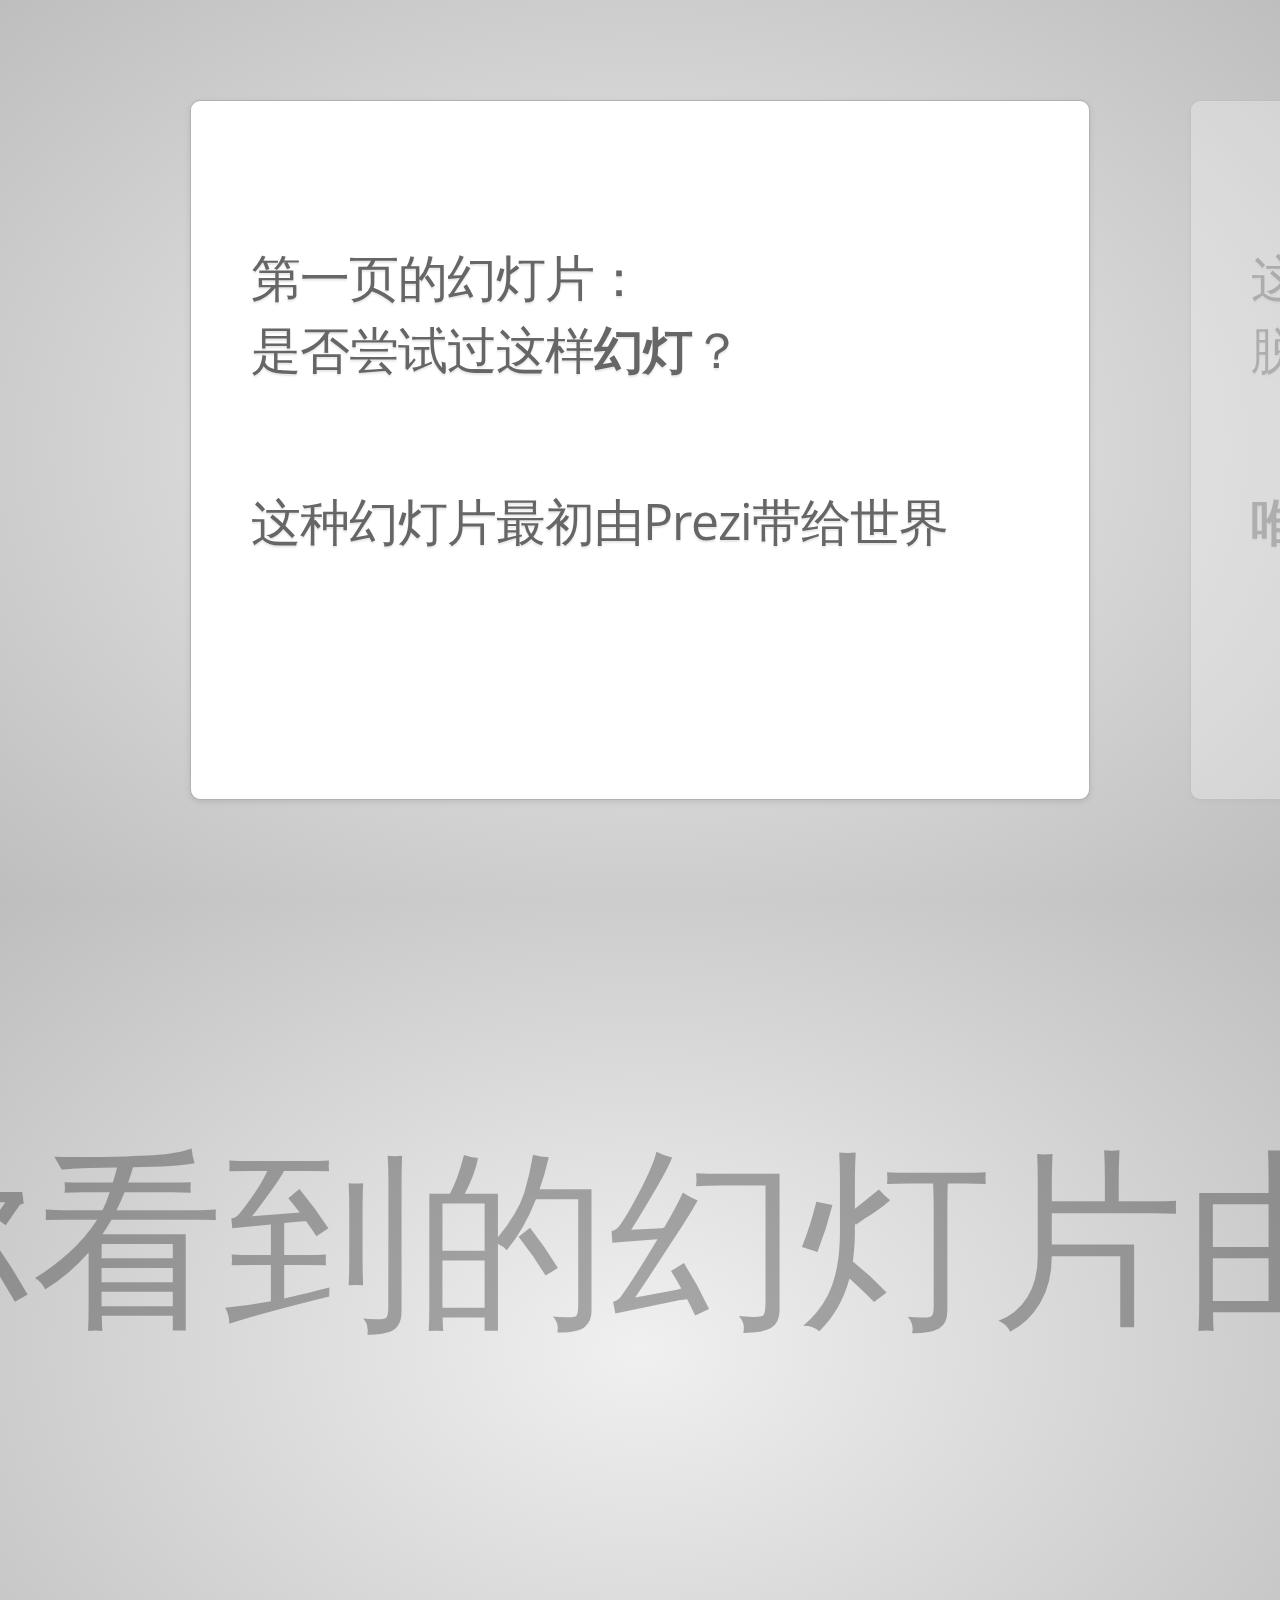
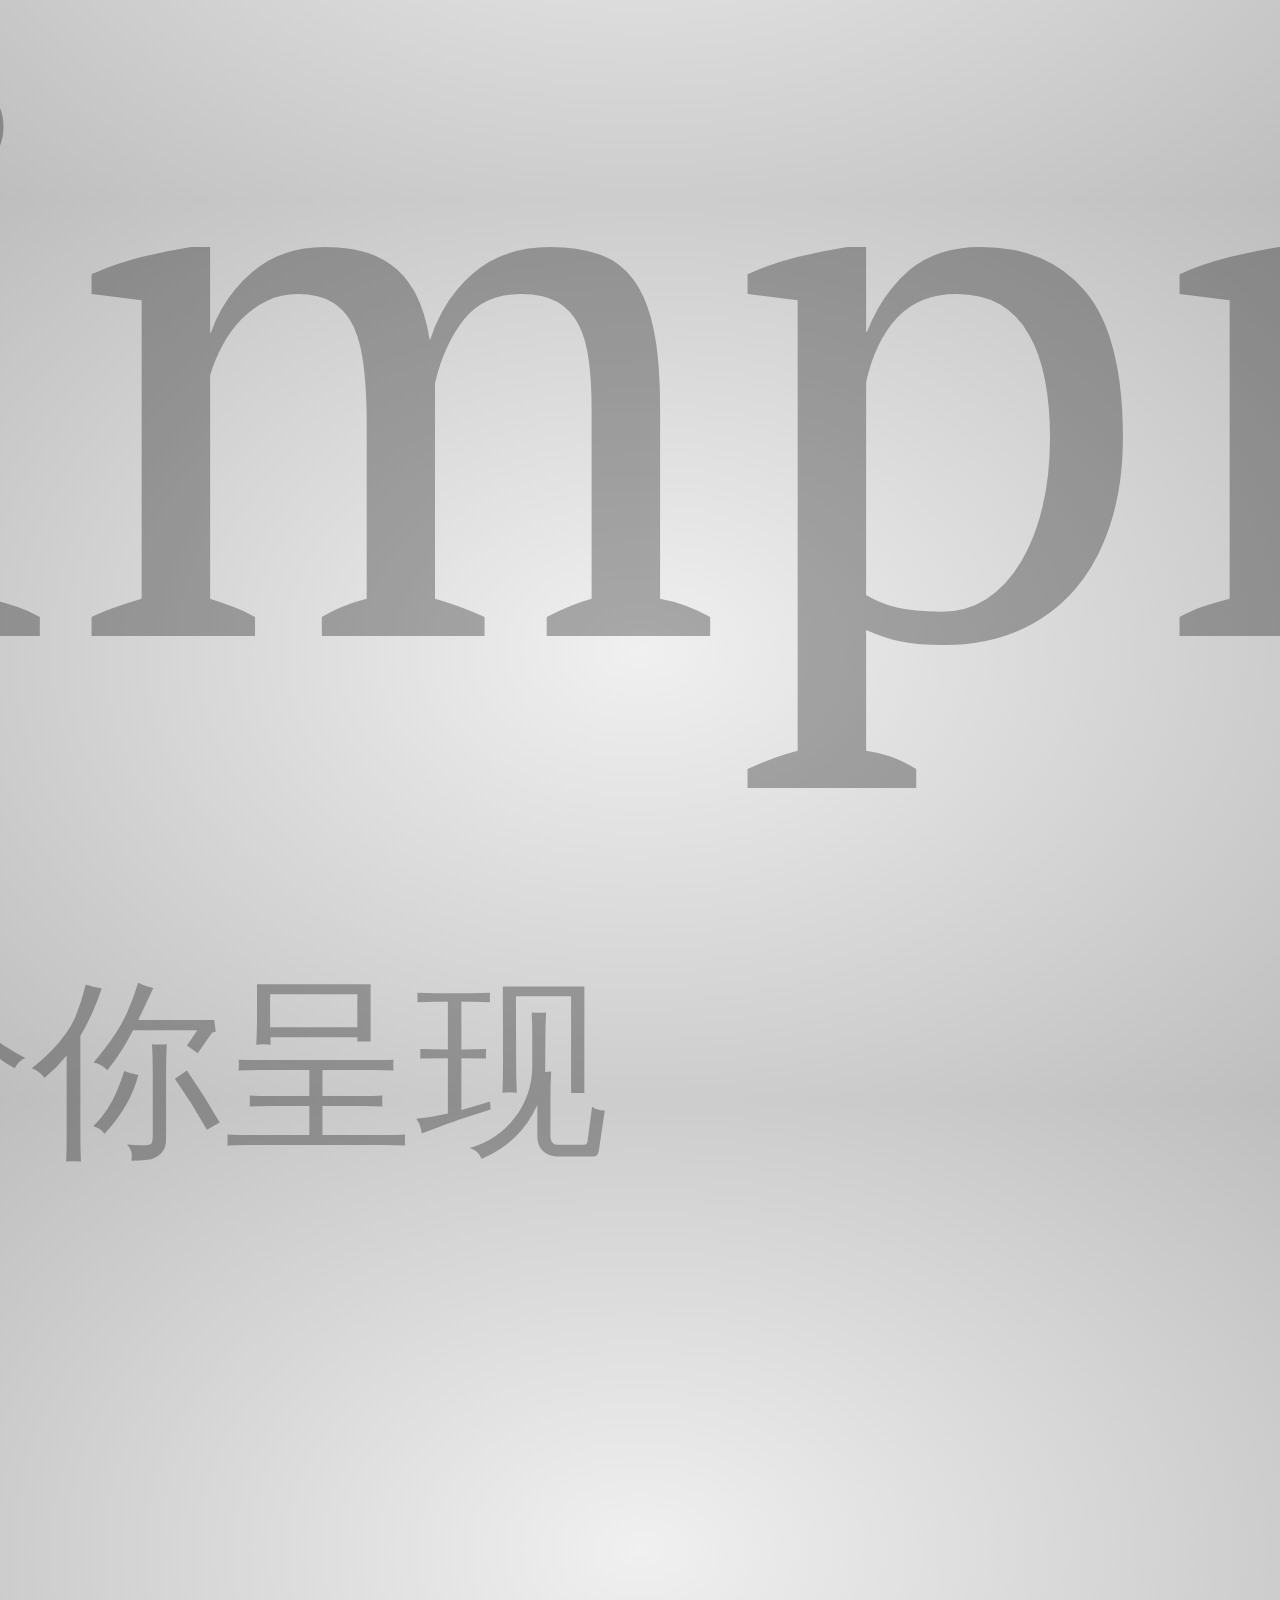
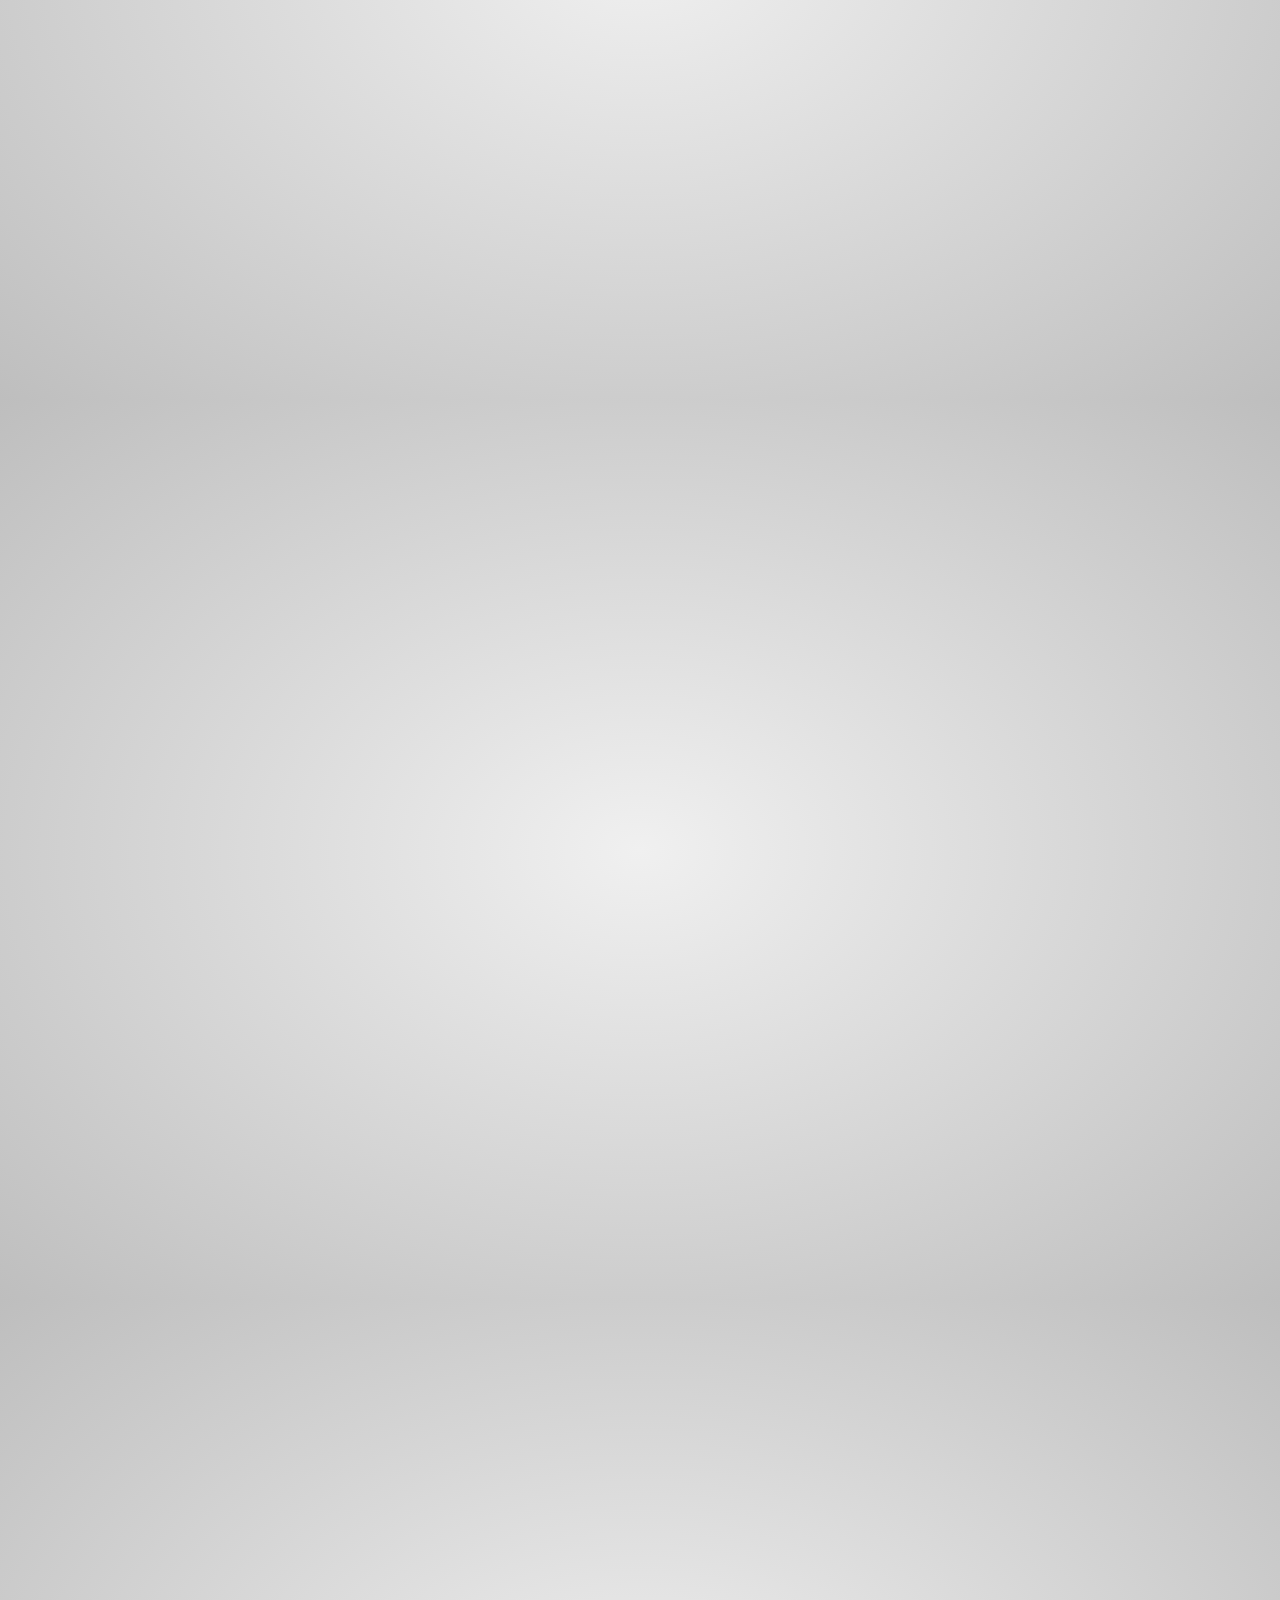
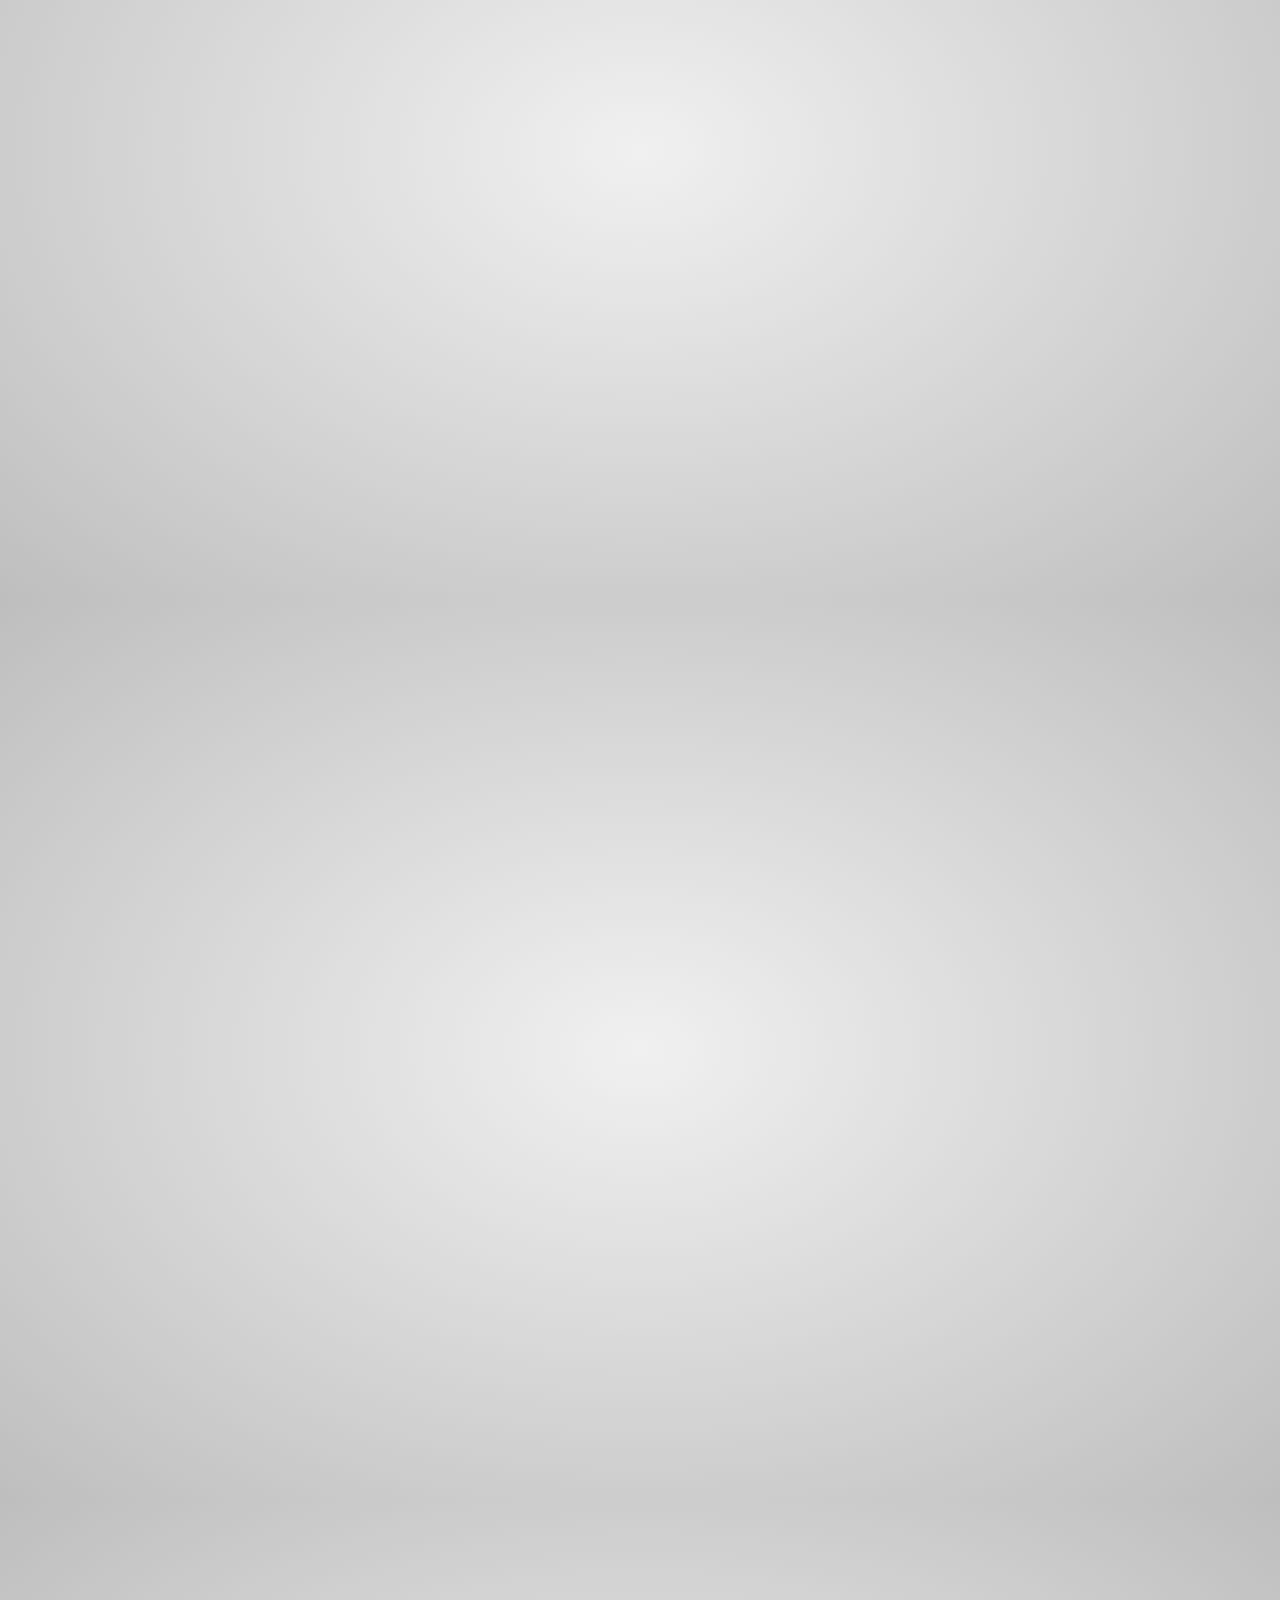
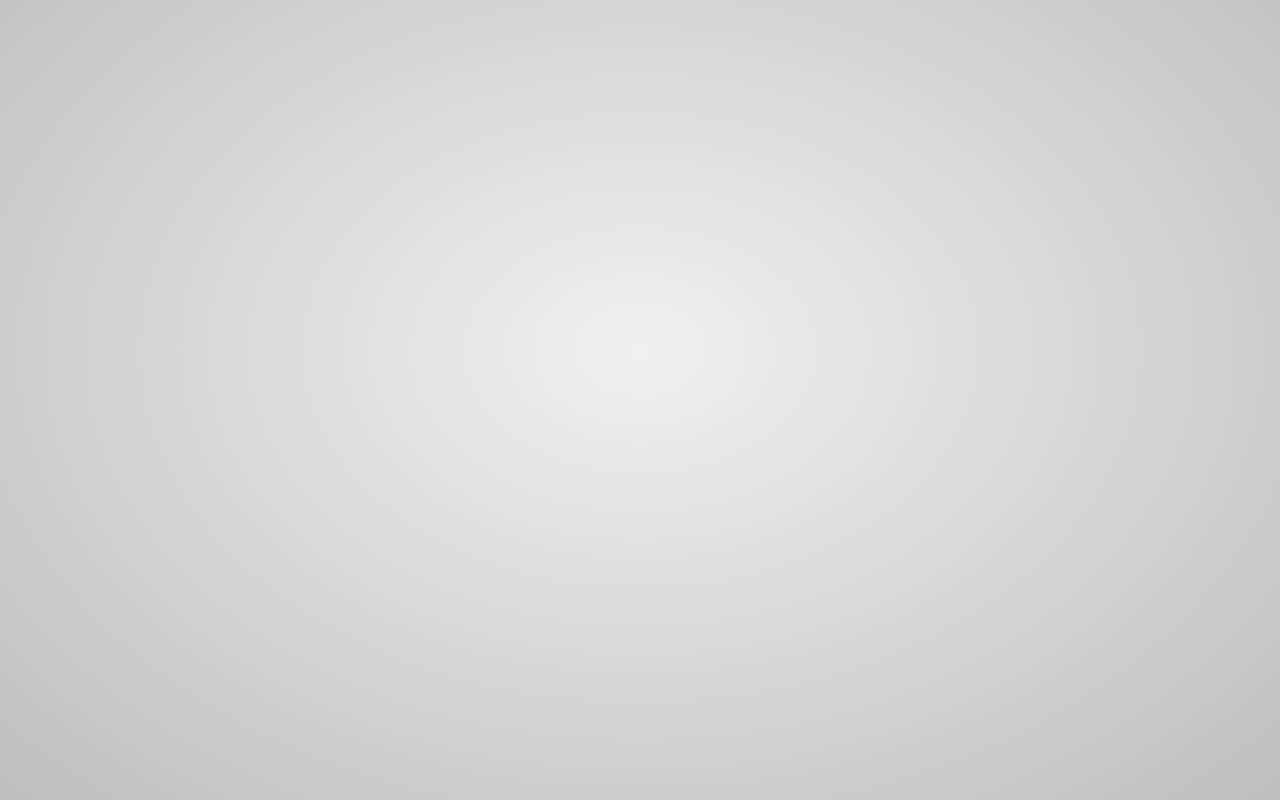
<file: blog/index.html>
<!doctype html>
<html lang="en">
<head>
    <meta charset="utf-8" />
    <meta name="viewport" content="width=1024" />
    <meta name="apple-mobile-web-app-capable" content="yes" />
    <title>impress.js</title>

    <link href="http://fonts.googleapis.com/css?family=Open+Sans:regular,semibold,italic,italicsemibold|PT+Sans:400,700,400italic,700italic|PT+Serif:400,700,400italic,700italic" rel="stylesheet" />
    <!-- <link href="http://bartaz.github.io/impress.js/css/impress-demo.css" rel="stylesheet" /> -->
    <link rel="stylesheet" type="text/css" href="main.css">

</head>
<body class="impress-not-supported">


<div class="fallback-message">
    <p>Your browser <b>doesn't support the features required</b> by impress.js, so you are presented with a simplified version of this presentation.</p>
    <p>For the best experience please use the latest <b>Chrome</b>, <b>Safari</b> or <b>Firefox</b> browser.</p>
</div>




<div id="impress">
    <div id="page1" class="step slide" data-x="-1000" data-y="-1500">
        <q>第一页的幻灯片：<br/>是否尝试过这样<b>幻灯</b>？</q>
        <q>这种幻灯片最初由Prezi带给世界</q>
    </div>
    
    <div class="step slide" data-x="0" data-y="-1500">
        <q>这种幻灯片通过ZUI的方式，彻底摆脱了传统幻灯片的“盒子限制”</q>
        <q><strong>唯一限制你的是你的创意！</strong></q>
    </div>

    <div class="step slide" data-x="1000" data-y="-1500">
        <q>后面还有<font color="red"><strong>更多惊喜！</strong></font></q>
    </div>
    
    <div id="title" class="step" data-x="0" data-y="0" data-scale="4">
        <span>你看到的幻灯片由</span>
        <h1>impress.js</h1>
        <span>给你呈现</span>
    </div>

    <div id="content" class="step" data-x="1000" data-y="1000" data-rotate="60" data-scale="5">
        <p>This is my first blog</p>
    </div>
    
    <div id="its" class="step" data-x="850" data-y="3000" data-rotate="90" data-scale="5">
        <p>这是一个 <strong>presentation tool</strong> <br/>
        作者从 <a href="http://prezi.com">prezi.com</a> 得到灵感<br/>
        利用现代浏览器<strong>CSS3 transforms and transitions</strong>的力量</p>
    </div>

    <div id="big" class="step" data-x="4000" data-y="2100" data-rotate="180" data-scale="6">
        <p>将你的想法视觉化</p>
    </div>
    
    <div id="end" class="step" data-x="7000" data-y="2500" data-rotate="90" data-scale="6">
        <p>请看<a href="http://bartaz.github.io/impress.js"><b>impress.js</b></a>
        <br/>
        开放的幻灯工具</p>
    </div>
    <div id="overview" class="step" data-x="3000" data-y="1500" data-scale="10">
    </div>

</div>




<div class="hint">
    <p>请用方向键控制</p>
</div>




<script>
if ("ontouchstart" in document.documentElement) { 
    document.querySelector(".hint").innerHTML = "<p>请用方向键控制</p>";
}
</script>


<!-- <script src="http://bartaz.github.io/impress.js/js/impress.js"></script> -->
<script src="impress.js"></script>
<script>impress().init();</script>
</body>
</html>
</file>
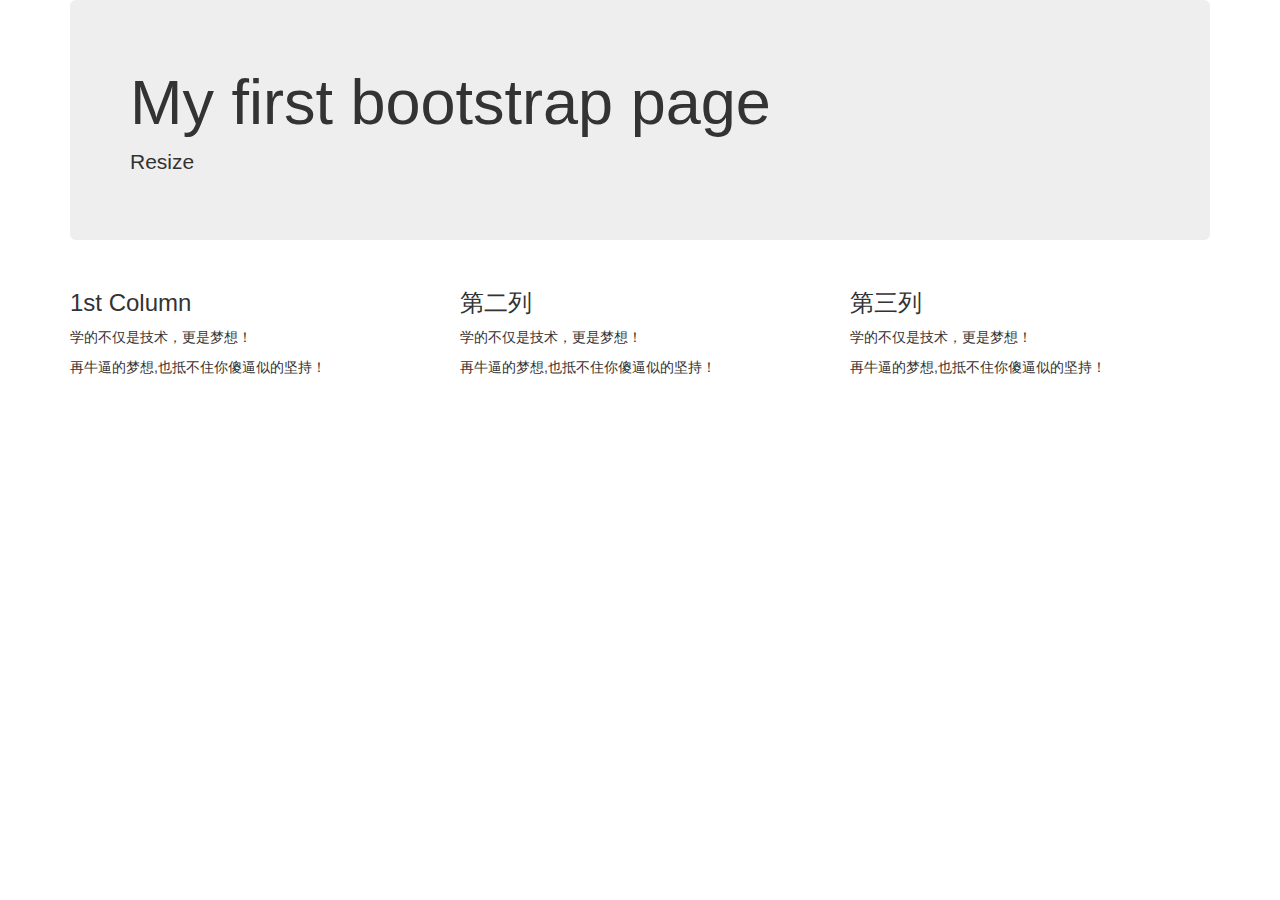
<file: bootstrapproject/index.html>
<!DOCTYPE html>
<html>
<head>
   <title>Test</title>
   <link rel="stylesheet" href="bootstrap/css/bootstrap.min.css">
</head>
<body>
    
 <div class="container">
<div class="jumbotron">
<h1>My first bootstrap page</h1>
<p>Resize</p> 
</div>
<div class="row">
<div class="col-sm-4">
<h3>1st Column</h3>
<p>学的不仅是技术，更是梦想！</p>
<p>再牛逼的梦想,也抵不住你傻逼似的坚持！</p>
</div>
<div class="col-sm-4">
<h3>第二列</h3>
<p>学的不仅是技术，更是梦想！</p>
<p>再牛逼的梦想,也抵不住你傻逼似的坚持！</p>
</div>
<div class="col-sm-4">
<h3>第三列</h3>
<p>学的不仅是技术，更是梦想！</p>
<p>再牛逼的梦想,也抵不住你傻逼似的坚持！</p>
</div>
</div>
</div>  
</body>
</html>
</file>
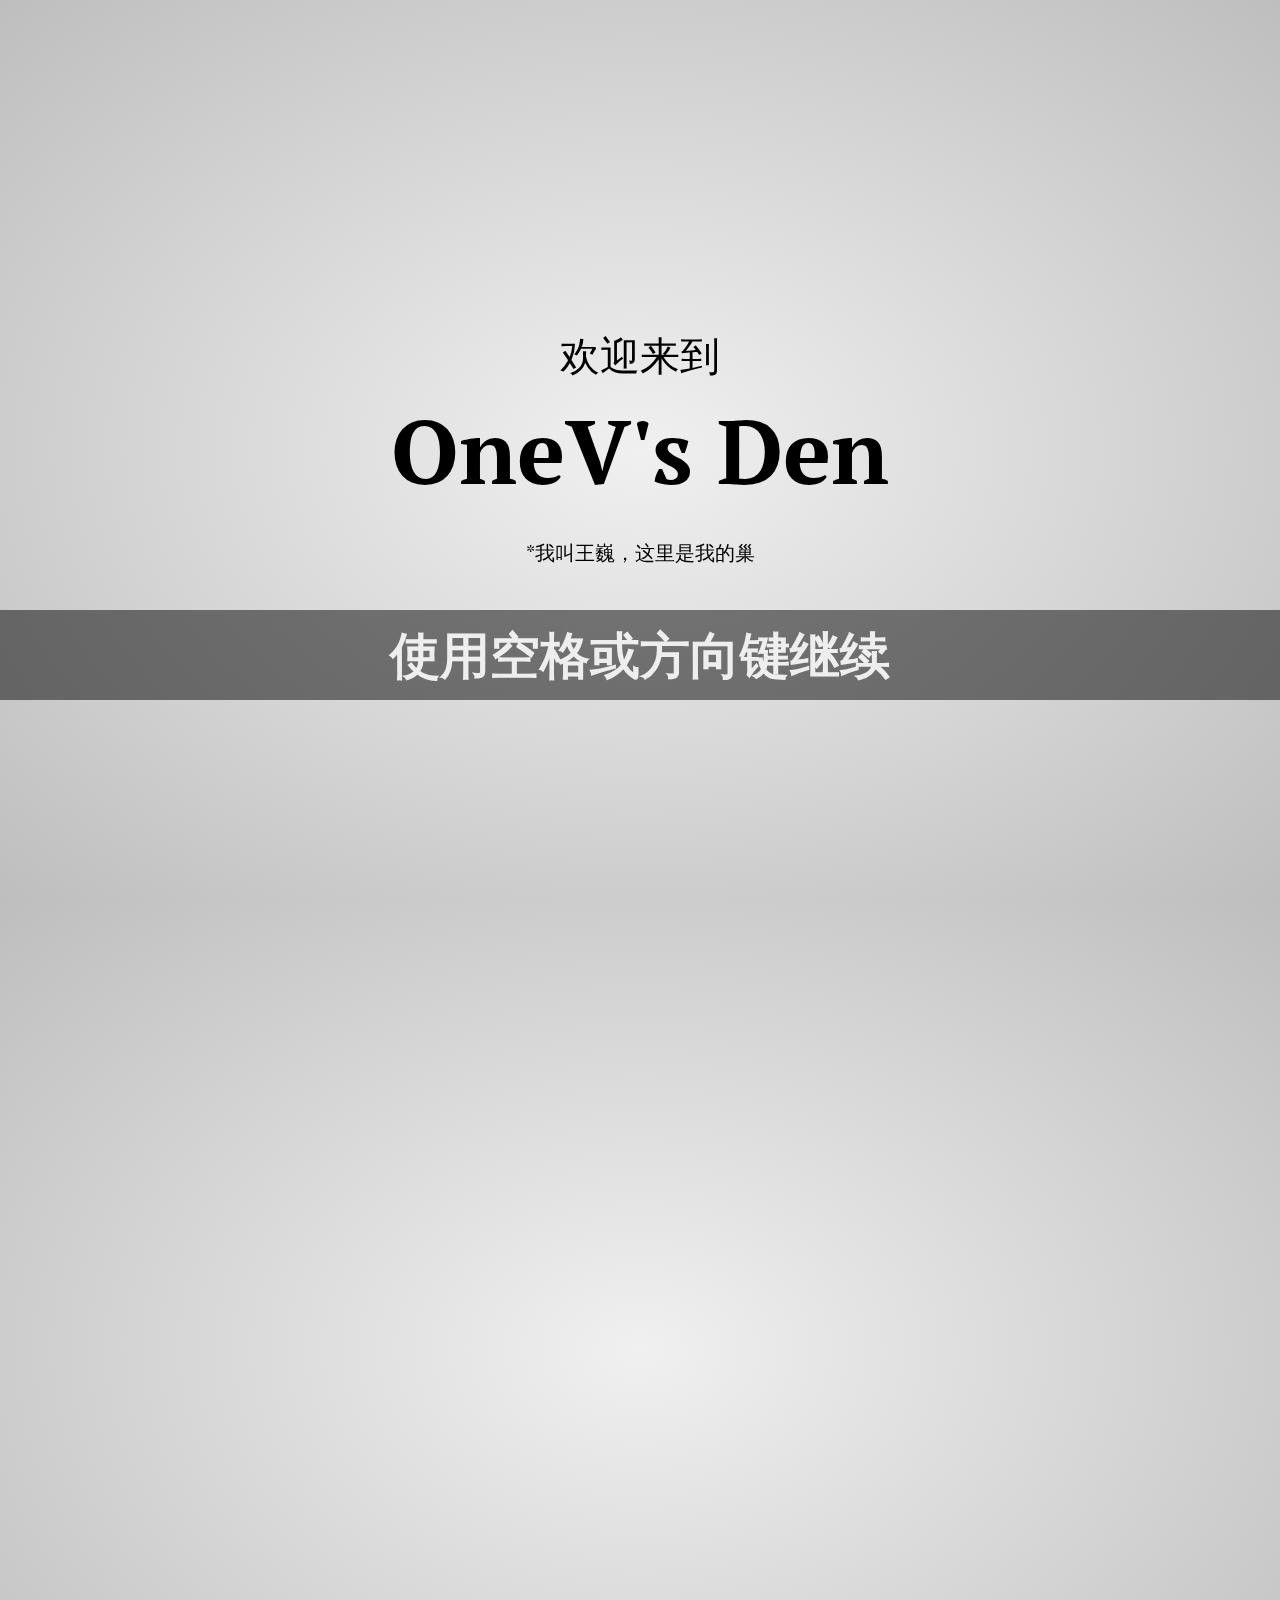
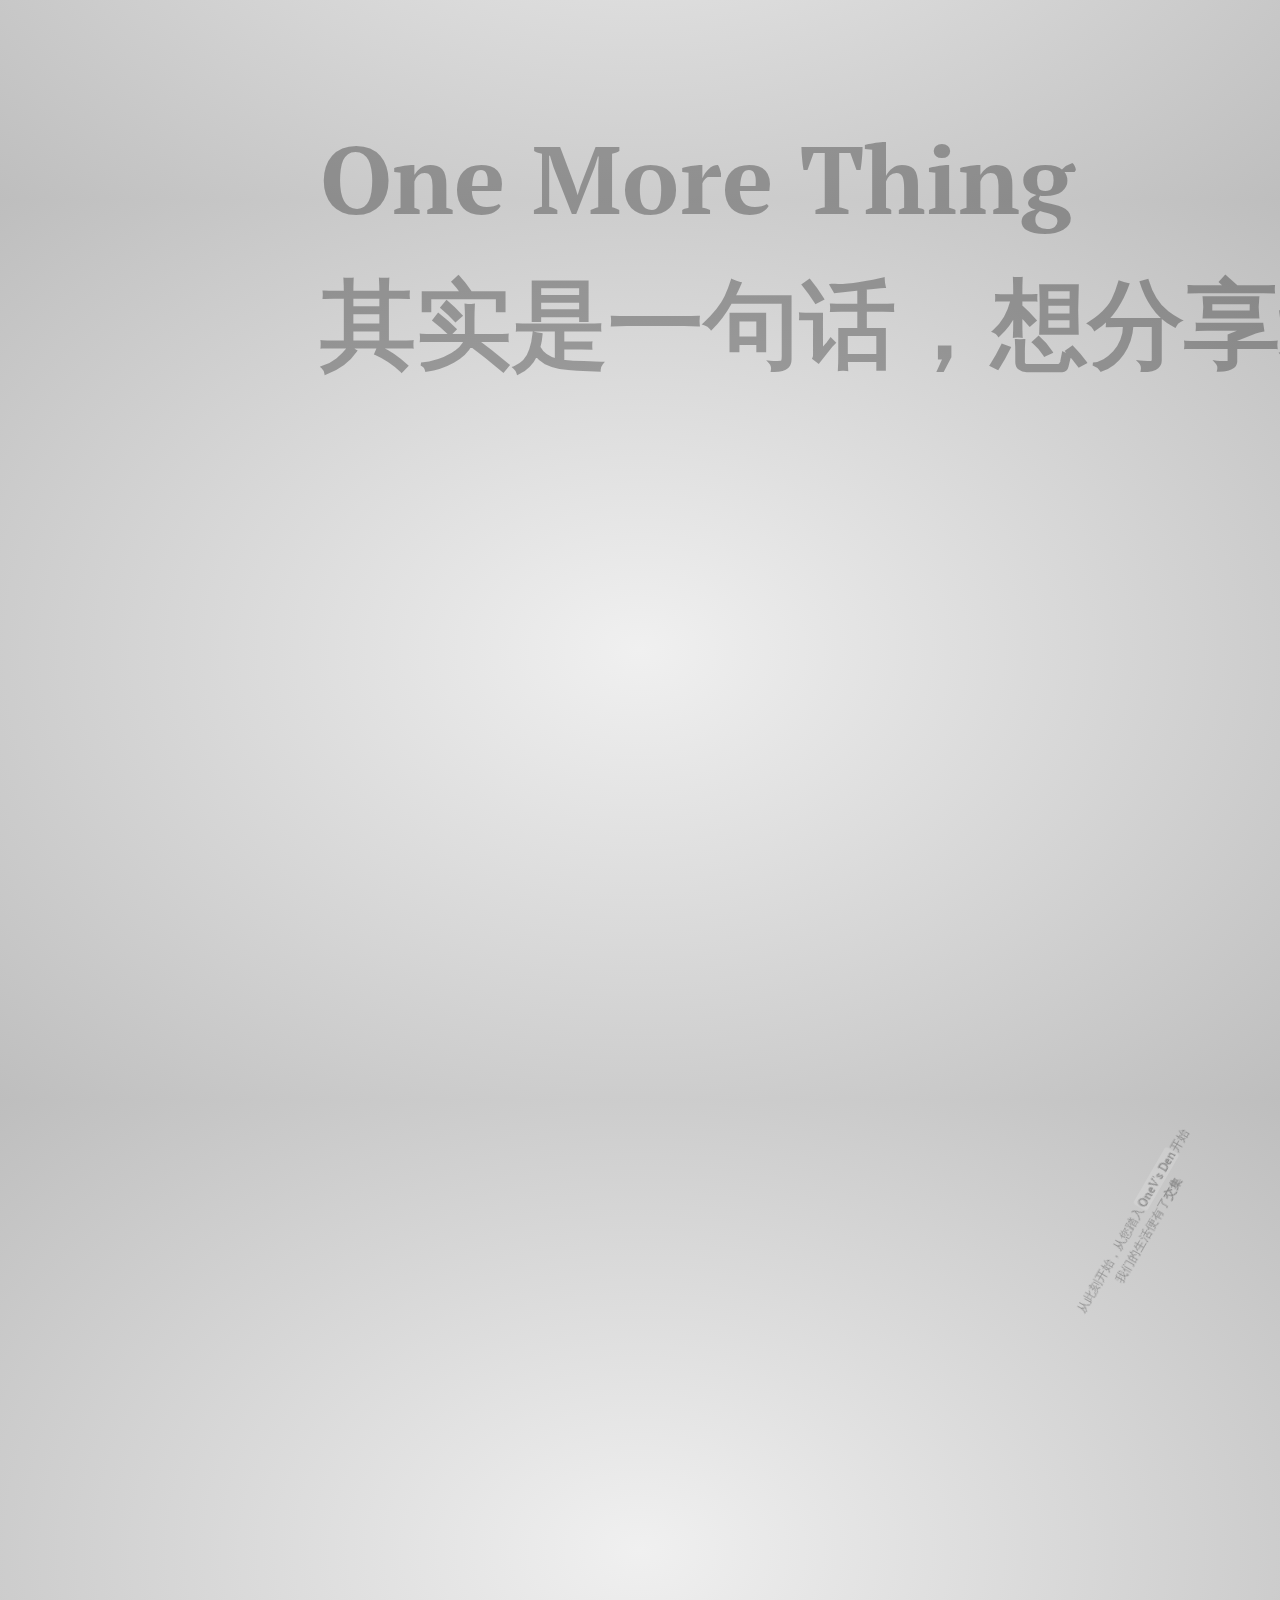
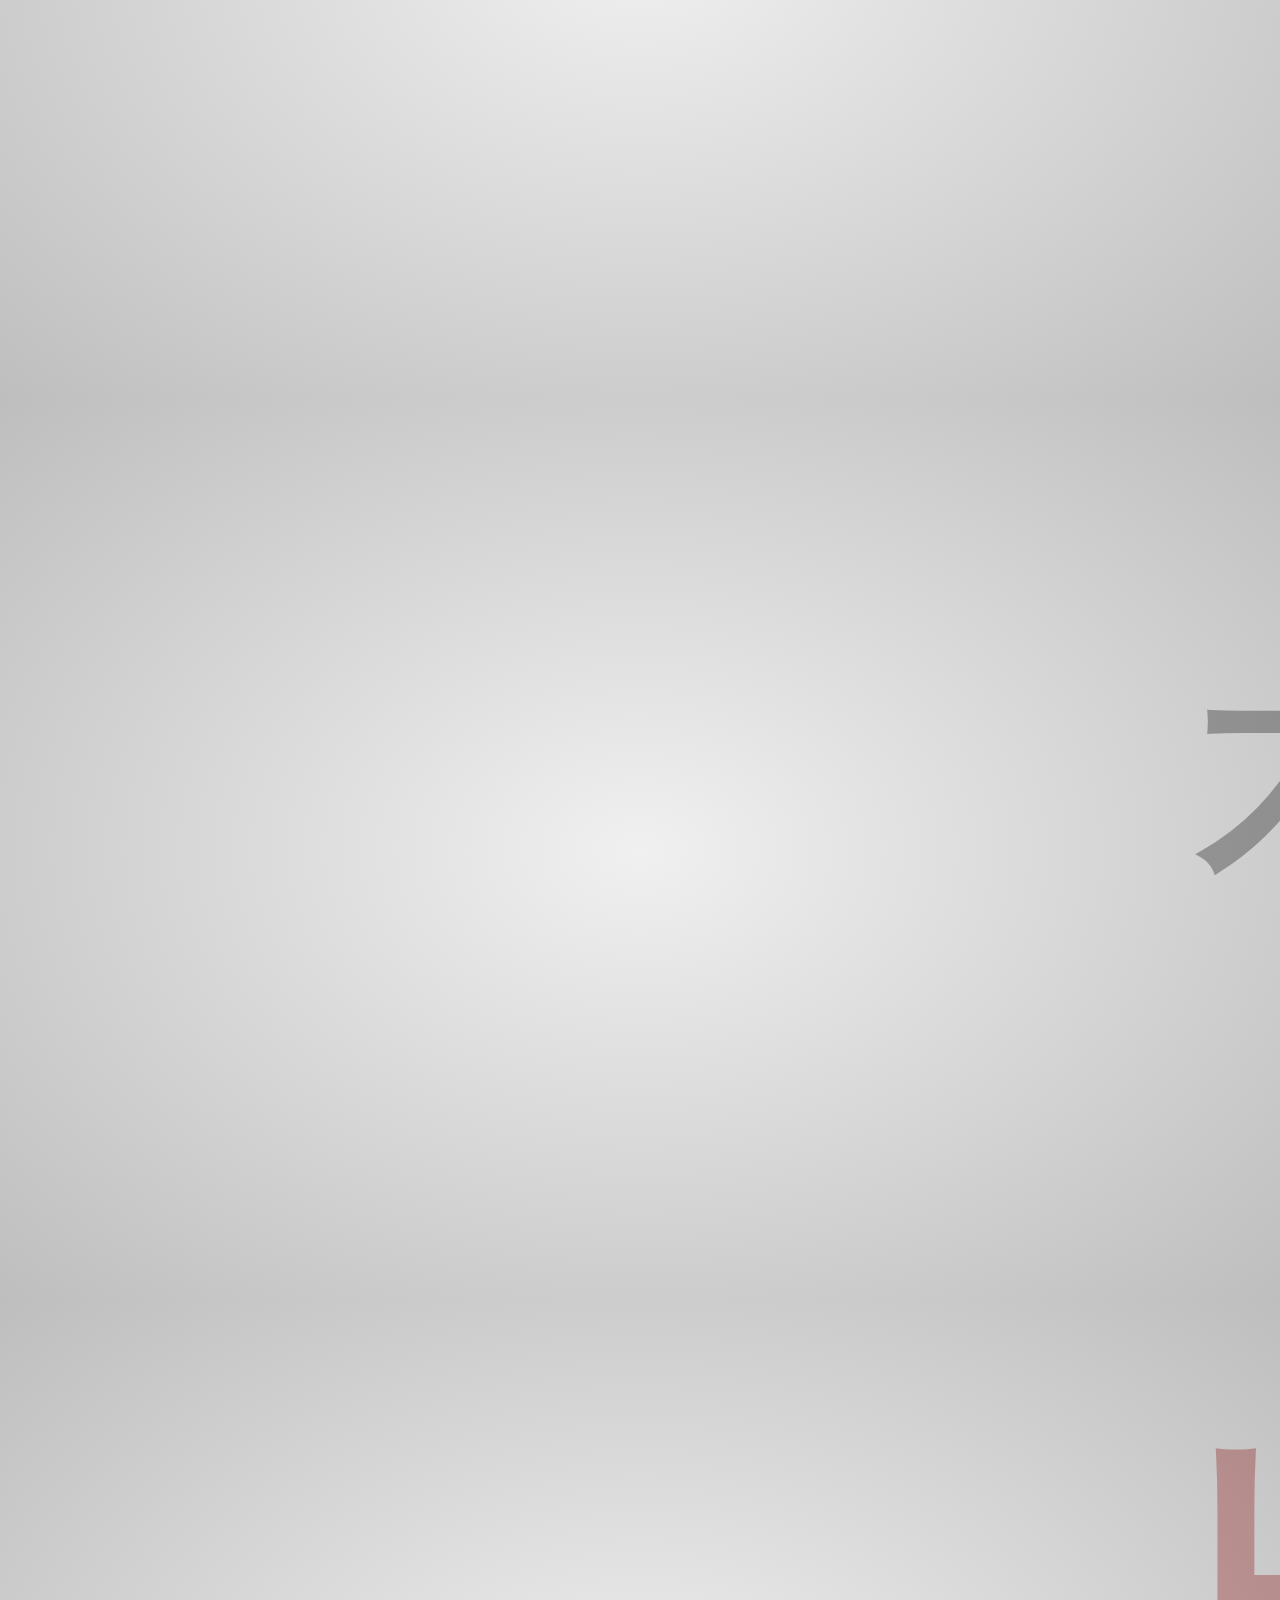
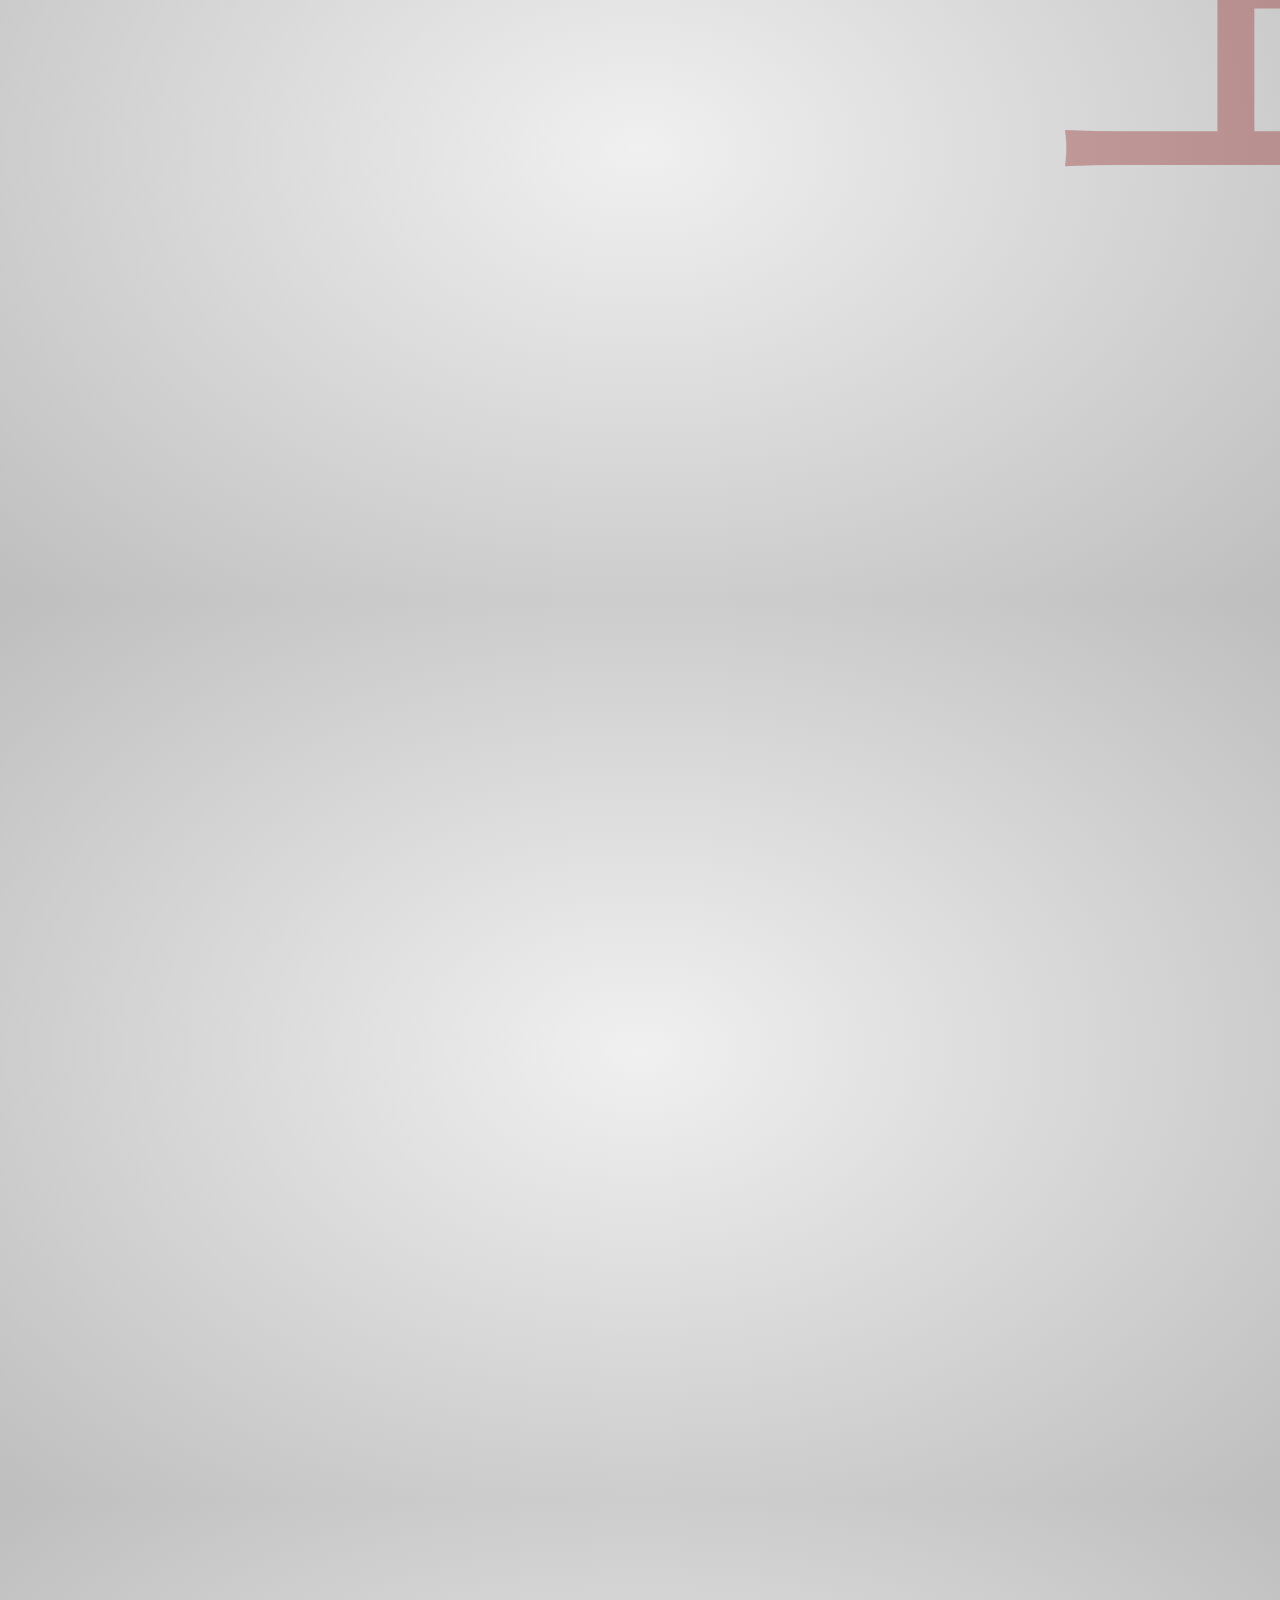
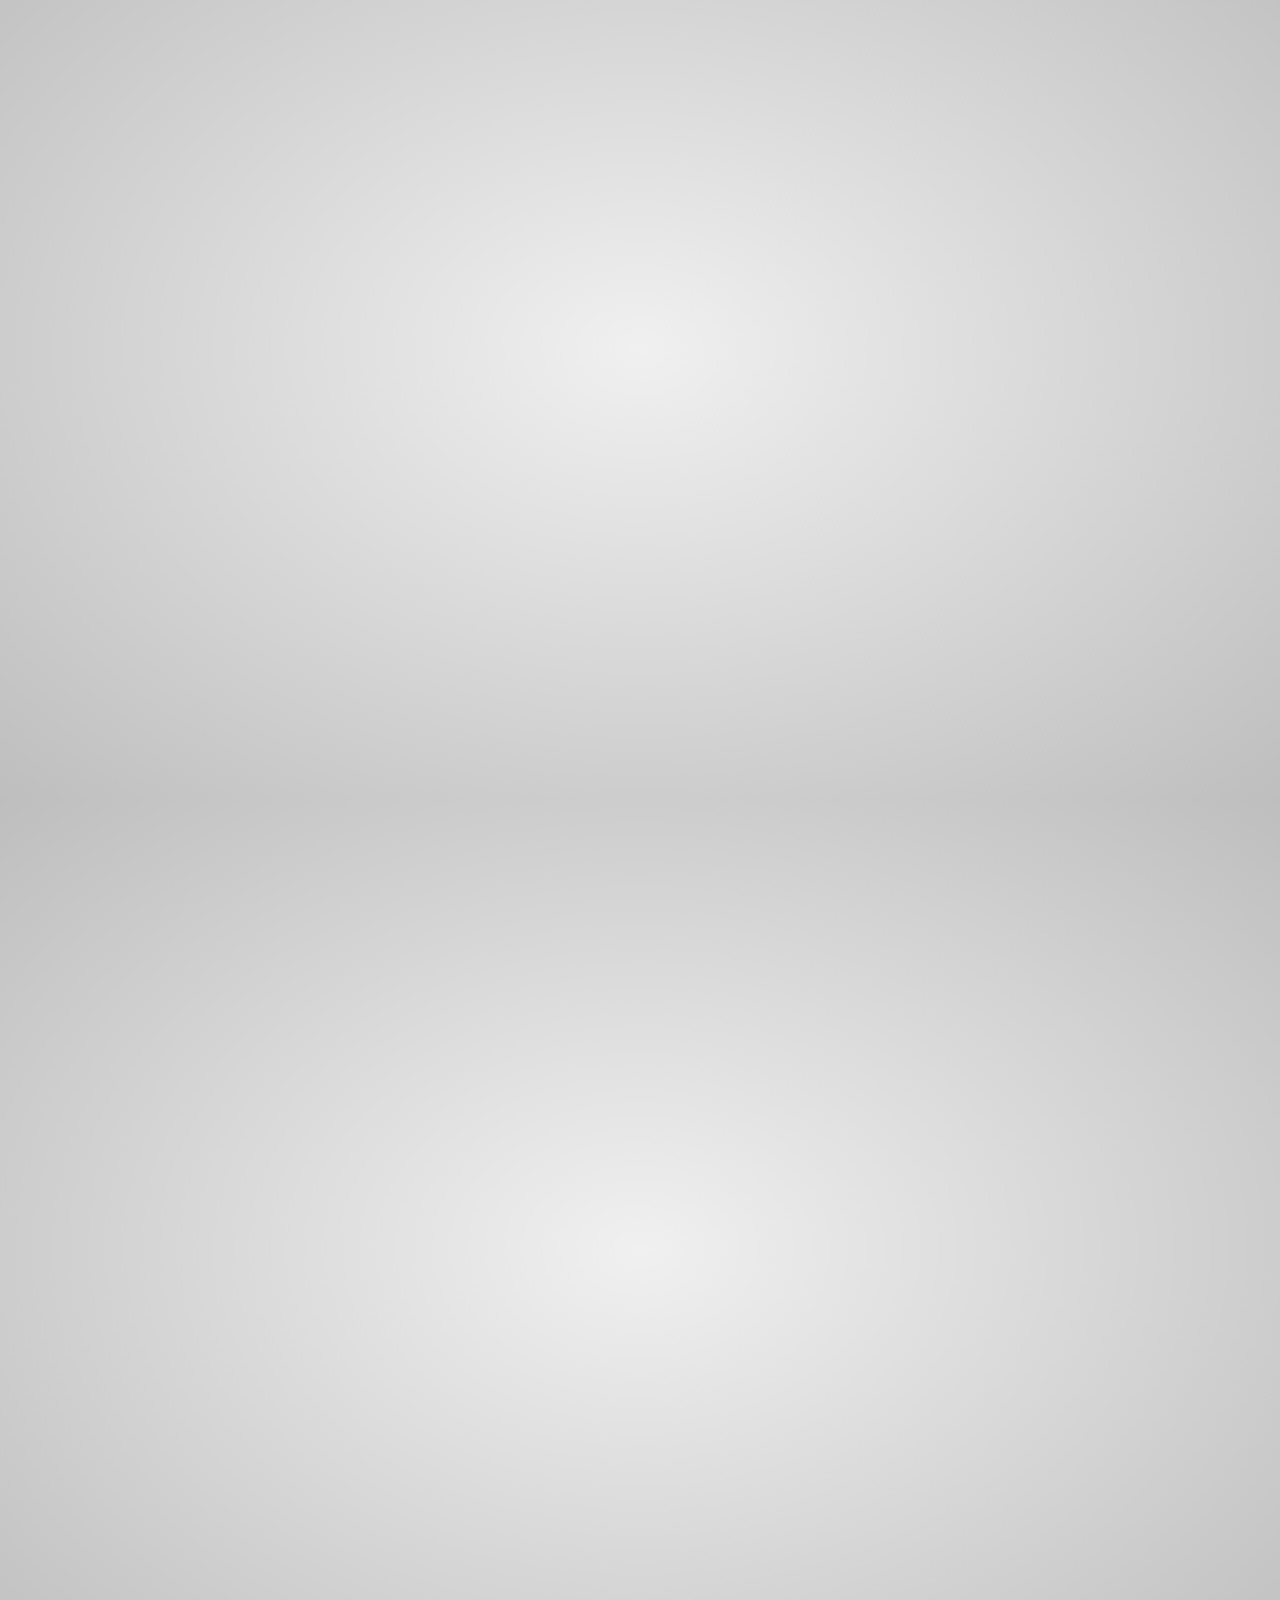
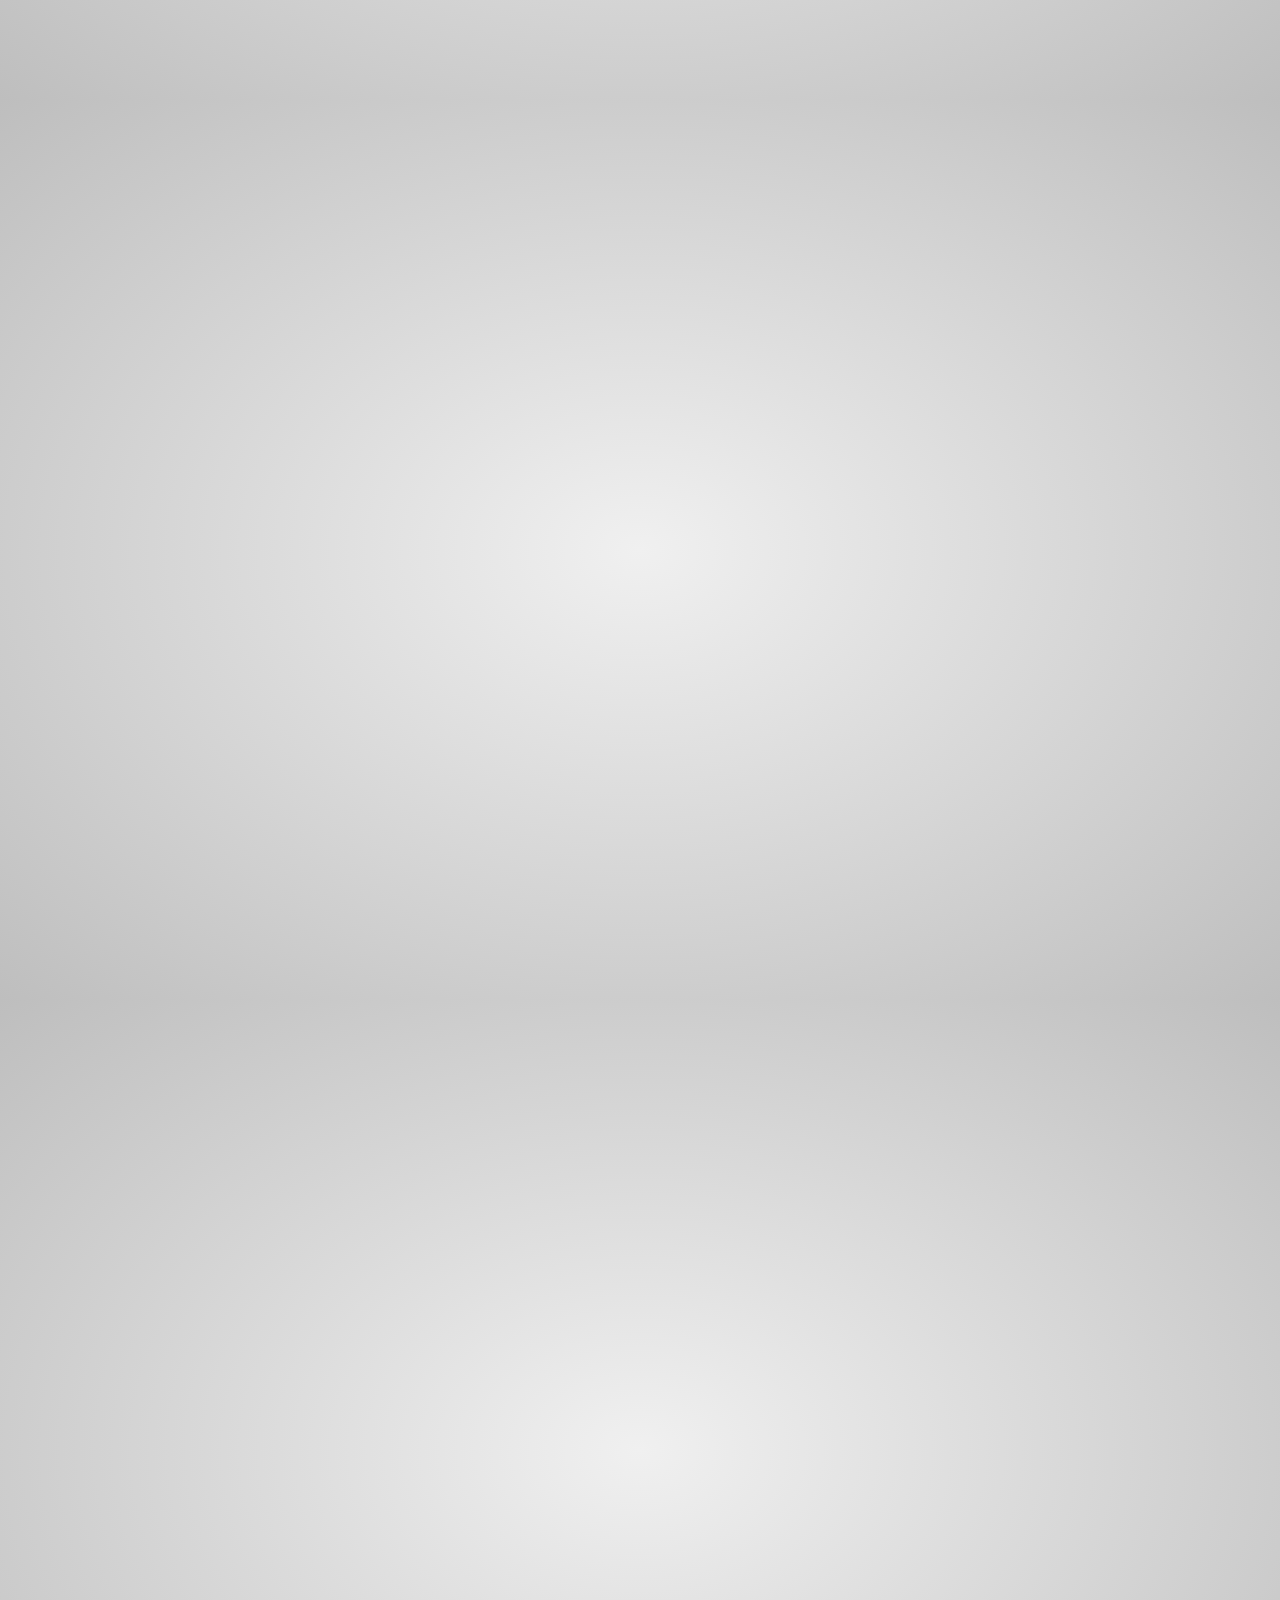
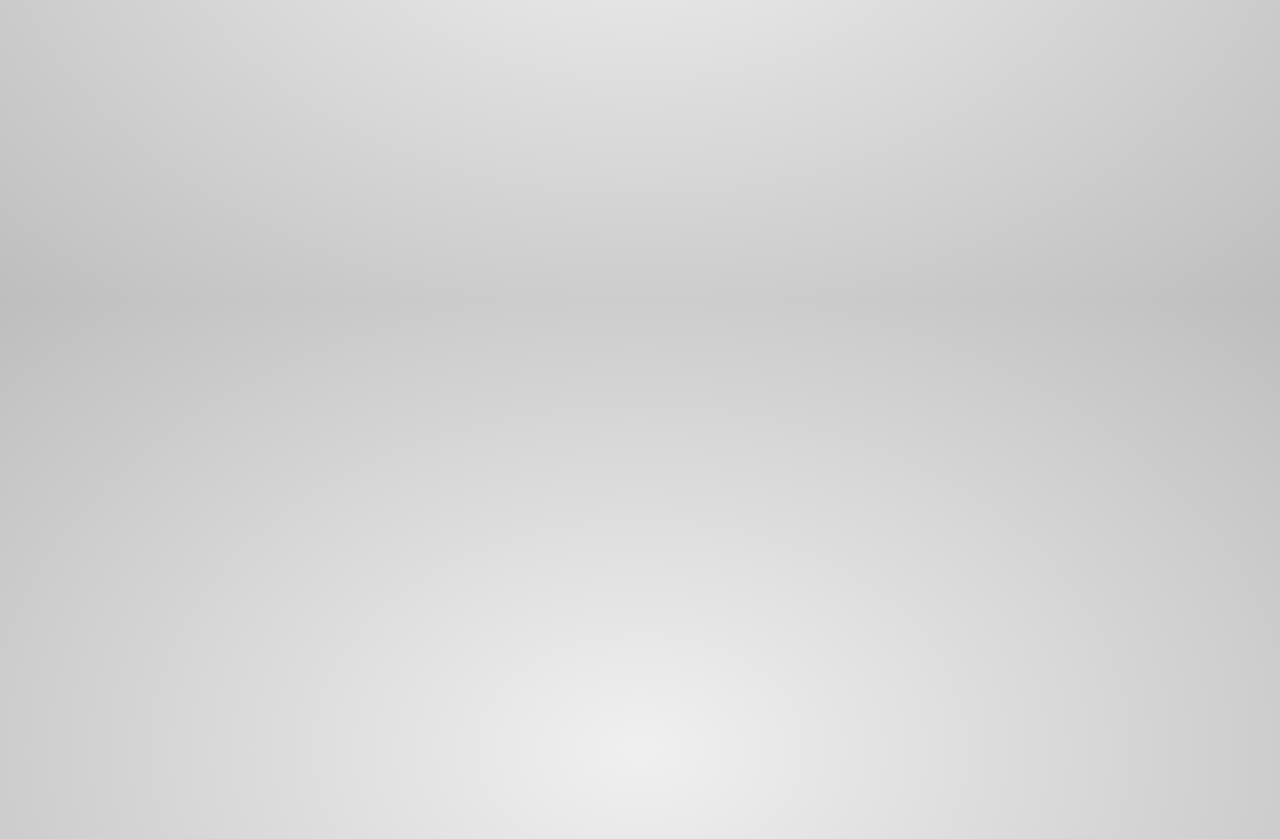
<file: blog/rotate.html>
<!doctype html>

<html lang="en">
<head>
    <meta charset="utf-8" />
    <meta name="viewport" content="width=1024" />
    <meta name="apple-mobile-web-app-capable" content="yes" />
    <title>关于我 | OneV's Den</title>
    
    <meta name="description" content="I am @onevcat, a Unity3D/iOS/Mac programmer from China and working in Japan." />
    <meta name="author" content="Wei Wang" />

    <link href="http://fonts.googleapis.com/css?family=Open+Sans:regular,semibold,italic,italicsemibold|PT+Sans:400,700,400italic,700italic|PT+Serif:400,700,400italic,700italic" rel="stylesheet" />

    <link href="style.css" rel="stylesheet" />
    
    <link rel="shortcut icon" href="favicon.png" />
    <link rel="apple-touch-icon" href="apple-touch-icon.png" />
    <base target="_blank">
</head>

<body class="impress-not-supported">

<div class="fallback-message">
    <p>您的浏览器 <b>不支持</b> impress.js的展示要求, 将为您呈现简化版的展示</p>
    <p>为了获取最佳效果，请使用最新版的<b>Chrome</b>, <b>Safari</b> 或 <b>Firefox</b> 浏览器</p>
    <p>珍爱生命，保护地球，远离IE。</p>
</div>

<div id="impress">

    <div id="welcome" class="step" data-x="-2000" data-y="-2500">
        <p>欢迎来到</p>
        <p><span class="title"><b>OneV's Den</b></span></p>
        <p><span class="footnote"><sup>*</sup>我叫<span class="name">王巍</span>，这里是我的巢</span></p>
    </div>

    <div id="me" class="step" data-x="0" data-y="-2500">
        <b class="now_me">现在的我：</b>
        <ul>
            <li><b class="unity">职业 iOS 开发者</b></li>
            <li><b class="ios">业余 Unity 开发者</b></li>
            <li><b class="photo">业余摄影爱好者</b></li>
        </ul>
    </div>

    <div id="whereiam" class="step" data-x="850" data-y="3000" data-rotate="90" data-scale="3">
        <p>长于<span class="kunming">春城</span></p>
        <p><span class="born">惯于闲看花飞花落</span></p>
        <p>就读<span class="tsinghua">清华</span></p>
        <p><span class="study">心念天际云卷云舒</span></p>
    </div>

    <div id="japan" class="step" data-x="3500" data-y="2100" data-rotate="180" data-scale="4">
        <p>旅居<b class="trans">日本</b><p>
        <p>在体验人生修行<sup>*</sup>的同时，也在寻求创意的源泉<sup>**</sup></p>
        <p><span class="footnote">* 其实就是加班，** 其实就是闲聊</span></p>
    </div>

    <div id="world" class="step" data-x="-100" data-y="2900"  data-z="900" data-rotate="-90" data-scale="5">
        <p>有时候会觉得，世界真的很小</p>
    </div>

    <div id="meet" class="step" data-x="1300" data-y="6000" data-z="2400" data-scale="6">
        <p>也许我们就在某时某地</p>
        <p>曾经擦肩而过</p>
        <p>而你我，却浑然不觉</p>
    </div>

    <div id="tiny" class="step" data-x="1300" data-y="6000" data-z="-3000" data-rotate="300" data-scale="1">
        <p>但是</p>
    </div>

    <div id="comein" class="step" data-x="0" data-y="7000" data-z="-3000" data-rotate="300">
        <p>从此刻开始，从您踏入<a href="http://onevcat.com">OneV's Den</a>开始</p>
        <p>我们的生活便有了<b>交集</b></p>
    </div>

    <div id="mywords" class="step" data-x="4500" data-y="3500" data-z="3000" data-rotate="160">
        <p>也许您在这里能看到的只是</p>
        <p>中国千千万万工科生之中最普通的一员</p>
        <p>所写下的最蹩足的文字</p>
    </div>

    <div id="grow" class="step" data-x="3500" data-y="-850" data-z="3000" data-rotate="270" data-scale="6">
        <p>但我相信它们真实地记载了</p>
        <p><b>我的生活，我的成长</b></p>
    </div>

    <div id="knowme" class="step" data-x="-6000" data-y="-800" data-z="0" data-rotate="0" data-scale="1">
        <p>正如</p>
        <p>伯乐得见绝世好马，子期终遇伯牙佳音</p>
    </div>

    <div id="prizeme" class="step" data-x="-6000" data-y="-500" data-z="-500" data-rotate-x="-40" data-rotate-y="10" data-scale="2">
        <p><span class="horse">良驹美景，</span> <span class="moutain">高山流水，</span> <span class="hope">我真心希望</span> <span class="youare">您就是</span> <span class="my">我的伯乐，我的子期</span> <b></p>
    </div>

    <div id="findme" class="step" data-x="-6000" data-y="1000" data-scale="4">
        <p>您可以在<a href="http://weibo.com/onevcat">新浪微博</a>，<a href="https://twitter.com/#!/onevcat">Twitter</a>或者<a href="https://github.com/onevcat">Github</a>上找到我</p>
        <q>也可以逛一逛<a href="http://project.onevcat.com/">这个网站</a>，那里陈列了我的一些做过的项目</q>
    </div>

    <div id="subcribe" class="step" data-x="-6000" data-y="3100" data-rotate="180" data-scale="4">
        <p>如果您有兴趣持续关注本站，可以添加本站的<a href="http://onevcat.com/rss">RSS</a></p>
        <p>当然也欢迎您通过<a href="http://eepurl.com/wNSkj">邮件订阅</a>本站。</p>
        <p><span class="adv">这样<del>我就可以光明正大地给您发送我的app的广告了</del>您就可以第一时间看到本站的新文章了</span></p>
    </div>

    <div id="one-more-thing" class="step" data-x="-1500" data-y="-1100" data-z="0" data-scale="2">
        <p>One More Thing</p>
        <p>其实是一句话，想分享给您</p>
    </div>

    <div id="motto" class="step" data-x="0" data-y="1500" data-z= "6000" data-scale="5">
        <p>不论您走到哪儿，在做什么</p>
        <p>都请勿忘初心 请记住</p>
        <p><b>上善若水，人淡如菊</b></p>
    </div>

    <div id="back" class="step" data-x="-6000" data-y="5200" data-scale="2">
        <p>谢谢您的来访</p>
        <p>点击<a href="http://onevcat.com">这里</a>返回OneV's Den</p>
    </div>

    <div id="overview" class="step" data-x="0" data-y="2500" data-scale="16">
    </div>

</div>

<div class="hint">
    <p>使用空格或方向键继续</p>
</div>
<script>
if ("ontouchstart" in document.documentElement) { 
    document.querySelector(".hint").innerHTML = "<p>在左侧或右侧点击继续</p>";
}
</script>

<script src="impress.js"></script>
<script>impress().init();</script>

</body>
</html>
</file>
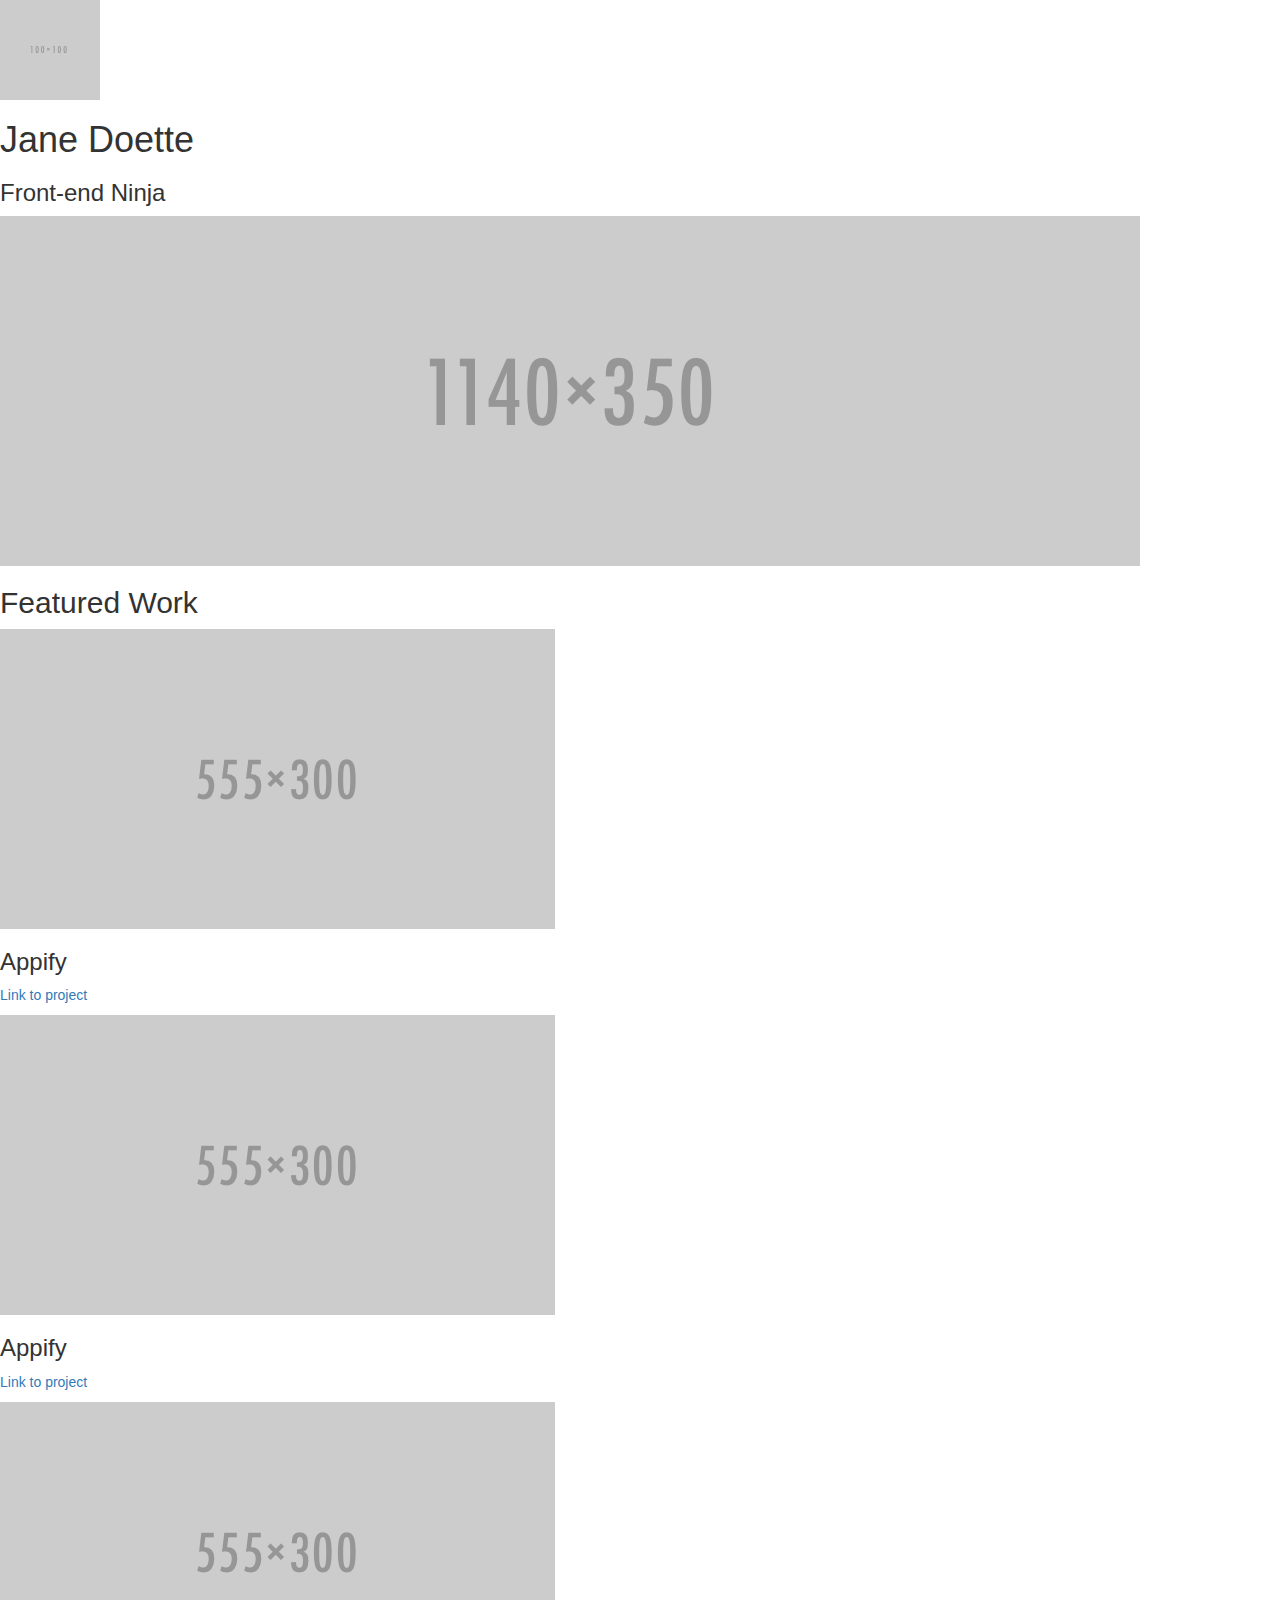
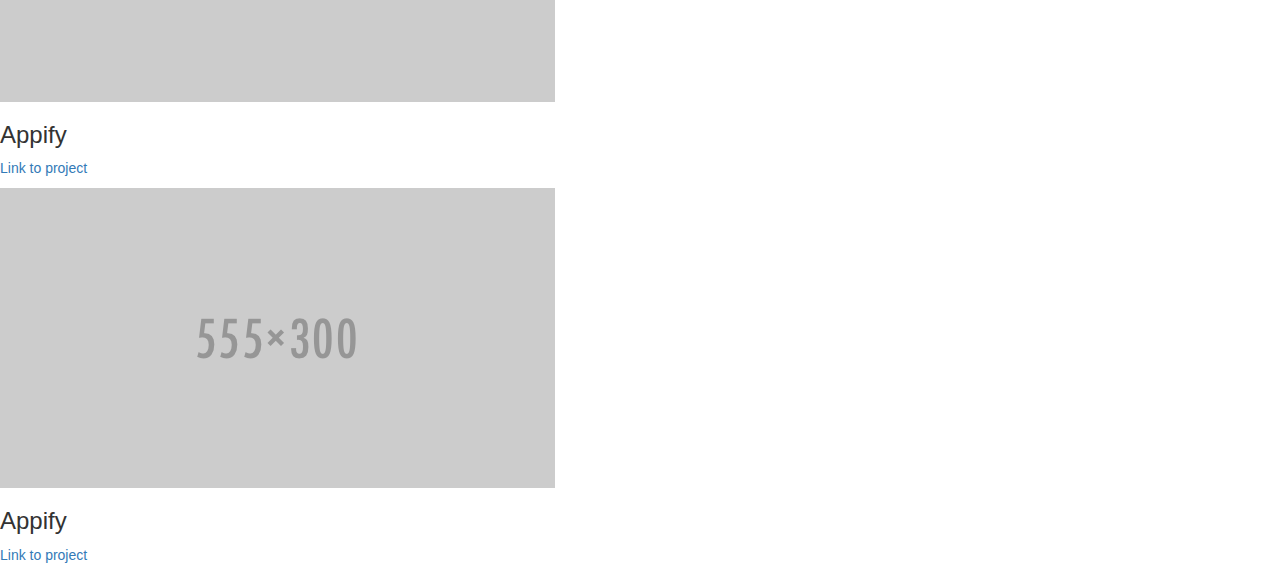
<file: bootstrap/bootstrap-prestructure.html>
<!DOCTYPE html>
<!-- saved from url=(0403)https://storage.googleapis.com/supplemental_media/udacityu/2730818600/bootstrap-prestructure.html?GoogleAccessId=1069728276824-fdhtlb98k1m9qrmdgj4jgc7gjp2l1lsm@developer.gserviceaccount.com&Expires=1433981907&Signature=Vs9btX%2BE7UyUT7aUxYtKtTleEWYHavG8WbIY/a/ngtLBz8e%2BwwOI1ZGEIFoY3wr5KMIY/p%2B698NmIqVrVK6crKsuwedTHIkfFZt0S/0I0o9kTmmlpNOzpQXu6s7EEgKywoRTnGl%2BReAeGj%2BCfB6sgN4SoHjQ1/oaD8hISOw0azc%3D -->
<html>
<head>
  <meta http-equiv="Content-Type" content="text/html; charset=windows-1252">
  <link rel="stylesheet" href="css/bootstrap.min.css">
</head>
  <body>
    <div>
      <div><img src="./bootstrap-prestructure_files/100x100"></div>
      <div>
        <h1>Jane Doette</h1>
        <h3>Front-end Ninja</h3>
      </div>
    </div>
    <div>
      <img src="./bootstrap-prestructure_files/1140x350">
    </div>
    <div>
      <h2>Featured Work</h2>
    </div>
    <div>
      <div>
        <img src="./bootstrap-prestructure_files/555x300">
        <h3>Appify</h3>
        <p><a href="http://github.com/">Link to project</a></p>
      </div>
      <div>
        <img src="./bootstrap-prestructure_files/555x300">
        <h3>Appify</h3>
        <p><a href="http://github.com/">Link to project</a></p>
      </div>
    </div>
    <div>
      <div>
        <img src="./bootstrap-prestructure_files/555x300">
        <h3>Appify</h3>
        <p><a href="http://github.com/">Link to project</a></p>
      </div>
      <div>
        <img src="./bootstrap-prestructure_files/555x300">
        <h3>Appify</h3>
        <p><a href="http://github.com/">Link to project</a></p>
      </div>
    </div>

  
</body></html>
</file>
<file: blog/main.css>
/*
    So you like the style of impress.js demo?
    Or maybe you are just curious how it was done?

    You couldn't find a better place to find out!

    Welcome to the stylesheet impress.js demo presentation.

    Please remember that it is not meant to be a part of impress.js and is
    not required by impress.js.
    I expect that anyone creating a presentation for impress.js would create
    their own set of styles.

    But feel free to read through it and learn how to get the most of what
    impress.js provides.

    And let me be your guide.

    Shall we begin?
*/


/*
    We start with a good ol' reset.
    That's the one by Eric Meyer http://meyerweb.com/eric/tools/css/reset/

    You can probably argue if it is needed here, or not, but for sure it
    doesn't do any harm and gives us a fresh start.
*/

html, body, div, span, applet, object, iframe,
h1, h2, h3, h4, h5, h6, p, blockquote, pre,
a, abbr, acronym, address, big, cite, code,
del, dfn, em, img, ins, kbd, q, s, samp,
small, strike, strong, sub, sup, tt, var,
b, u, i, center,
dl, dt, dd, ol, ul, li,
fieldset, form, label, legend,
table, caption, tbody, tfoot, thead, tr, th, td,
article, aside, canvas, details, embed,
figure, figcaption, footer, header, hgroup,
menu, nav, output, ruby, section, summary,
time, mark, audio, video {
    margin: 0;
    padding: 0;
    border: 0;
    font-size: 100%;
    font: inherit;
    vertical-align: baseline;
}

/* HTML5 display-role reset for older browsers */
article, aside, details, figcaption, figure,
footer, header, hgroup, menu, nav, section {
    display: block;
}
body {
    line-height: 1;
}
ol, ul {
    list-style: none;
}
blockquote, q {
    quotes: none;
}
blockquote:before, blockquote:after,
q:before, q:after {
    content: '';
    content: none;
}

table {
    border-collapse: collapse;
    border-spacing: 0;
}

/*
    Now here is when interesting things start to appear.

    We set up <body> styles with default font and nice gradient in the background.
    And yes, there is a lot of repetition there because of -prefixes but we don't
    want to leave anybody behind.
*/
body {
    font-family: 'PT Sans', sans-serif;
    min-height: 740px;

    background: rgb(215, 215, 215);
    background: -webkit-gradient(radial, 50% 50%, 0, 50% 50%, 500, from(rgb(240, 240, 240)), to(rgb(190, 190, 190)));
    background: -webkit-radial-gradient(rgb(240, 240, 240), rgb(190, 190, 190));
    background:    -moz-radial-gradient(rgb(240, 240, 240), rgb(190, 190, 190));
    background:     -ms-radial-gradient(rgb(240, 240, 240), rgb(190, 190, 190));
    background:      -o-radial-gradient(rgb(240, 240, 240), rgb(190, 190, 190));
    background:         radial-gradient(rgb(240, 240, 240), rgb(190, 190, 190));
}

/*
    Now let's bring some text styles back ...
*/
b, strong { font-weight: bold }
i, em { font-style: italic }

/*
    ... and give links a nice look.
*/
a {
    color: inherit;
    text-decoration: none;
    padding: 0 0.1em;
    background: rgba(255,255,255,0.5);
    text-shadow: -1px -1px 2px rgba(100,100,100,0.9);
    border-radius: 0.2em;

    -webkit-transition: 0.5s;
    -moz-transition:    0.5s;
    -ms-transition:     0.5s;
    -o-transition:      0.5s;
    transition:         0.5s;
}

a:hover,
a:focus {
    background: rgba(255,255,255,1);
    text-shadow: -1px -1px 2px rgba(100,100,100,0.5);
}

/*
    Because the main point behind the impress.js demo is to demo impress.js
    we display a fallback message for users with browsers that don't support
    all the features required by it.

    All of the content will be still fully accessible for them, but I want
    them to know that they are missing something - that's what the demo is
    about, isn't it?

    And then we hide the message, when support is detected in the browser.
*/

.fallback-message {
    font-family: sans-serif;
    line-height: 1.3;

    width: 780px;
    padding: 10px 10px 0;
    margin: 20px auto;

    border: 1px solid #E4C652;
    border-radius: 10px;
    background: #EEDC94;
}

.fallback-message p {
    margin-bottom: 10px;
}

.impress-supported .fallback-message {
    display: none;
}

/*
    Now let's style the presentation steps.

    We start with basics to make sure it displays correctly in everywhere ...
*/

.step {
    position: relative;
    width: 900px;
    padding: 40px;
    margin: 20px auto;

    -webkit-box-sizing: border-box;
    -moz-box-sizing:    border-box;
    -ms-box-sizing:     border-box;
    -o-box-sizing:      border-box;
    box-sizing:         border-box;

    font-family: 'PT Serif', georgia, serif;
    font-size: 48px;
    line-height: 1.5;
}

/*
    ... and we enhance the styles for impress.js.

    Basically we remove the margin and make inactive steps a little bit transparent.
*/
.impress-enabled .step {
    margin: 0;
    opacity: 0.3;

    -webkit-transition: opacity 1s;
    -moz-transition:    opacity 1s;
    -ms-transition:     opacity 1s;
    -o-transition:      opacity 1s;
    transition:         opacity 1s;
}

.impress-enabled .step.active { opacity: 1 }

/*
    These 'slide' step styles were heavily inspired by HTML5 Slides:
    http://html5slides.googlecode.com/svn/trunk/styles.css

    ;)

    They cover everything what you see on first three steps of the demo.
*/
.slide {
    display: block;

    width: 900px;
    height: 700px;
    padding: 40px 60px;

    background-color: white;
    border: 1px solid rgba(0, 0, 0, .3);
    border-radius: 10px;
    box-shadow: 0 2px 6px rgba(0, 0, 0, .1);

    color: rgb(102, 102, 102);
    text-shadow: 0 2px 2px rgba(0, 0, 0, .1);

    font-family: 'Open Sans', Arial, sans-serif;
    font-size: 30px;
    line-height: 36px;
    letter-spacing: -1px;
}

.slide q {
    display: block;
    font-size: 50px;
    line-height: 72px;

    margin-top: 100px;
}

.slide q strong {
    white-space: nowrap;
}

/*
    And now we start to style each step separately.

    I agree that this may be not the most efficient, object-oriented and
    scalable way of styling, but most of steps have quite a custom look
    and typography tricks here and there, so they had to be styled separately.

    First is the title step with a big <h1> (no room for padding) and some
    3D positioning along Z axis.
*/

#title {
    padding: 0;
}

#title .try {
    font-size: 64px;
    position: absolute;
    top: -0.5em;
    left: 1.5em;

    -webkit-transform: translateZ(20px);
    -moz-transform:    translateZ(20px);
    -ms-transform:     translateZ(20px);
    -o-transform:      translateZ(20px);
    transform:         translateZ(20px);
}

#title h1 {
    font-size: 190px;

    -webkit-transform: translateZ(50px);
    -moz-transform:    translateZ(50px);
    -ms-transform:     translateZ(50px);
    -o-transform:      translateZ(50px);
    transform:         translateZ(50px);
}

#title .footnote {
    font-size: 32px;
}

/*
    Second step is nothing special, just a text with a link, so it doesn't need
    any special styling.

    Let's move to 'big thoughts' with centered text and custom font sizes.
*/
#big {
    width: 600px;
    text-align: center;
    font-size: 60px;
    line-height: 1;
}

#big b {
    display: block;
    font-size: 250px;
    line-height: 250px;
}

#big .thoughts {
    font-size: 90px;
    line-height: 150px;
}

/*
    'Tiny ideas' just need some tiny styling.
*/
#tiny {
    width: 500px;
    text-align: center;
}

/*
    This step has some animated text ...
*/
#ing { width: 500px }

/*
    ... so we define display to `inline-block` to enable transforms and
    transition duration to 0.5s ...
*/
#ing b {
    display: inline-block;
    -webkit-transition: 0.5s;
    -moz-transition:    0.5s;
    -ms-transition:     0.5s;
    -o-transition:      0.5s;
    transition:         0.5s;
}

/*
    ... and we want 'positioning` word to move up a bit when the step gets
    `present` class ...
*/
#ing.present .positioning {
    -webkit-transform: translateY(-10px);
    -moz-transform:    translateY(-10px);
    -ms-transform:     translateY(-10px);
    -o-transform:      translateY(-10px);
    transform:         translateY(-10px);
}

/*
    ... 'rotating' to rotate a quarter of a second later ...
*/
#ing.present .rotating {
    -webkit-transform: rotate(-10deg);
    -moz-transform:    rotate(-10deg);
    -ms-transform:     rotate(-10deg);
    -o-transform:      rotate(-10deg);
    transform:         rotate(-10deg);

    -webkit-transition-delay: 0.25s;
    -moz-transition-delay:    0.25s;
    -ms-transition-delay:     0.25s;
    -o-transition-delay:      0.25s;
    transition-delay:         0.25s;
}

/*
    ... and 'scaling' to scale down after another quarter of a second.
*/
#ing.present .scaling {
    -webkit-transform: scale(0.7);
    -moz-transform:    scale(0.7);
    -ms-transform:     scale(0.7);
    -o-transform:      scale(0.7);
    transform:         scale(0.7);

    -webkit-transition-delay: 0.5s;
    -moz-transition-delay:    0.5s;
    -ms-transition-delay:     0.5s;
    -o-transition-delay:      0.5s;
    transition-delay:         0.5s;
}

/*
    The 'imagination' step is again some boring font-sizing.
*/

#imagination {
    width: 600px;
}

#imagination .imagination {
    font-size: 78px;
}

/*
    There is nothing really special about 'use the source, Luke' step, too,
    except maybe of the Yoda background.

    As you can see below I've 'hard-coded' it in data URL.
    That's not the best way to serve images, but because that's just this one
    I decided it will be OK to have it this way.

    Just make sure you don't blindly copy this approach.
*/
#source {
    width: 700px;
    padding-bottom: 300px;

    /* Yoda Icon :: Pixel Art from Star Wars http://www.pixeljoint.com/pixelart/1423.htm */
    background-image: url([data-uri]);
    background-position: bottom right;
    background-repeat: no-repeat;
}

#source q {
    font-size: 60px;
}

/*
    And the "it's in 3D" step again brings some 3D typography - just for fun.

    Because we want to position <span> elements in 3D we set transform-style to
    `preserve-3d` on the paragraph.
    It is not needed by webkit browsers, but it is in Firefox. It's hard to say
    which behaviour is correct as 3D transforms spec is not very clear about it.
*/
#its-in-3d p {
    -webkit-transform-style: preserve-3d;
    -moz-transform-style:    preserve-3d; /* Y U need this Firefox?! */
    -ms-transform-style:     preserve-3d;
    -o-transform-style:      preserve-3d;
    transform-style:         preserve-3d;
}

/*
    Below we position each word separately along Z axis and we want it to transition
    to default position in 0.5s when the step gets `present` class.

    Quite a simple idea, but lot's of styles and prefixes.
*/
#its-in-3d span,
#its-in-3d b {
    display: inline-block;
    -webkit-transform: translateZ(40px);
    -moz-transform:    translateZ(40px);
    -ms-transform:     translateZ(40px);
    -o-transform:      translateZ(40px);
     transform:        translateZ(40px);

    -webkit-transition: 0.5s;
    -moz-transition:    0.5s;
    -ms-transition:     0.5s;
    -o-transition:      0.5s;
    transition:         0.5s;
}

#its-in-3d .have {
    -webkit-transform: translateZ(-40px);
    -moz-transform:    translateZ(-40px);
    -ms-transform:     translateZ(-40px);
    -o-transform:      translateZ(-40px);
    transform:         translateZ(-40px);
}

#its-in-3d .you {
    -webkit-transform: translateZ(20px);
    -moz-transform:    translateZ(20px);
    -ms-transform:     translateZ(20px);
    -o-transform:      translateZ(20px);
    transform:         translateZ(20px);
}

#its-in-3d .noticed {
    -webkit-transform: translateZ(-40px);
    -moz-transform:    translateZ(-40px);
    -ms-transform:     translateZ(-40px);
    -o-transform:      translateZ(-40px);
    transform:         translateZ(-40px);
}

#its-in-3d .its {
    -webkit-transform: translateZ(60px);
    -moz-transform:    translateZ(60px);
    -ms-transform:     translateZ(60px);
    -o-transform:      translateZ(60px);
    transform:         translateZ(60px);
}

#its-in-3d .in {
    -webkit-transform: translateZ(-10px);
    -moz-transform:    translateZ(-10px);
    -ms-transform:     translateZ(-10px);
    -o-transform:      translateZ(-10px);
    transform:         translateZ(-10px);
}

#its-in-3d .footnote {
    font-size: 32px;

    -webkit-transform: translateZ(-10px);
    -moz-transform:    translateZ(-10px);
    -ms-transform:     translateZ(-10px);
    -o-transform:      translateZ(-10px);
    transform:         translateZ(-10px);
}

#its-in-3d.present span,
#its-in-3d.present b {
    -webkit-transform: translateZ(0px);
    -moz-transform:    translateZ(0px);
    -ms-transform:     translateZ(0px);
    -o-transform:      translateZ(0px);
    transform:         translateZ(0px);
}

/*
    The last step is an overview.
    There is no content in it, so we make sure it's not visible because we want
    to be able to click on other steps.

*/
#overview { display: none }

/*
    We also make other steps visible and give them a pointer cursor using the
    `impress-on-` class.
*/
.impress-on-overview .step {
    opacity: 1;
    cursor: pointer;
}


/*
    Now, when we have all the steps styled let's give users a hint how to navigate
    around the presentation.

    The best way to do this would be to use JavaScript, show a delayed hint for a
    first time users, then hide it and store a status in cookie or localStorage...

    But I wanted to have some CSS fun and avoid additional scripting...

    Let me explain it first, so maybe the transition magic will be more readable
    when you read the code.

    First of all I wanted the hint to appear only when user is idle for a while.
    You can't detect the 'idle' state in CSS, but I delayed a appearing of the
    hint by 5s using transition-delay.

    You also can't detect in CSS if the user is a first-time visitor, so I had to
    make an assumption that I'll only show the hint on the first step. And when
    the step is changed hide the hint, because I can assume that user already
    knows how to navigate.

    To summarize it - hint is shown when the user is on the first step for longer
    than 5 seconds.

    The other problem I had was caused by the fact that I wanted the hint to fade
    in and out. It can be easily achieved by transitioning the opacity property.
    But that also meant that the hint was always on the screen, even if totally
    transparent. It covered part of the screen and you couldn't correctly clicked
    through it.
    Unfortunately you cannot transition between display `block` and `none` in pure
    CSS, so I needed a way to not only fade out the hint but also move it out of
    the screen.

    I solved this problem by positioning the hint below the bottom of the screen
    with CSS transform and moving it up to show it. But I also didn't want this move
    to be visible. I wanted the hint only to fade in and out visually, so I delayed
    the fade in transition, so it starts when the hint is already in its correct
    position on the screen.

    I know, it sounds complicated ... maybe it would be easier with the code?
*/

.hint {
    /*
        We hide the hint until presentation is started and from browsers not supporting
        impress.js, as they will have a linear scrollable view ...
    */
    display: none;

    /*
        ... and give it some fixed position and nice styles.
    */
    position: fixed;
    left: 0;
    right: 0;
    bottom: 200px;

    background: rgba(0,0,0,0.5);
    color: #EEE;
    text-align: center;

    font-size: 50px;
    padding: 20px;

    z-index: 100;

    /*
        By default we don't want the hint to be visible, so we make it transparent ...
    */
    opacity: 0;

    /*
        ... and position it below the bottom of the screen (relative to it's fixed position)
    */
    -webkit-transform: translateY(400px);
    -moz-transform:    translateY(400px);
    -ms-transform:     translateY(400px);
    -o-transform:      translateY(400px);
    transform:         translateY(400px);

    /*
        Now let's imagine that the hint is visible and we want to fade it out and move out
        of the screen.

        So we define the transition on the opacity property with 1s duration and another
        transition on transform property delayed by 1s so it will happen after the fade out
        on opacity finished.

        This way user will not see the hint moving down.
    */
    -webkit-transition: opacity 1s, -webkit-transform 0.5s 1s;
    -moz-transition:    opacity 1s,    -moz-transform 0.5s 1s;
    -ms-transition:     opacity 1s,     -ms-transform 0.5s 1s;
    -o-transition:      opacity 1s,      -o-transform 0.5s 1s;
    transition:         opacity 1s,         transform 0.5s 1s;
}

/*
    Now we 'enable' the hint when presentation is initialized ...
*/
.impress-enabled .hint { display: block }

/*
    ... and we will show it when the first step (with id 'bored') is active.
*/
.impress-on-bored .hint {
    /*
        We remove the transparency and position the hint in its default fixed
        position.
    */
    opacity: 1;

    -webkit-transform: translateY(0px);
    -moz-transform:    translateY(0px);
    -ms-transform:     translateY(0px);
    -o-transform:      translateY(0px);
    transform:         translateY(0px);

    /*
        Now for fade in transition we have the oposite situation from the one
        above.

        First after 4.5s delay we animate the transform property to move the hint
        into its correct position and after that we fade it in with opacity
        transition.
    */
    -webkit-transition: opacity 1s 5s, -webkit-transform 0.5s 4.5s;
    -moz-transition:    opacity 1s 5s,    -moz-transform 0.5s 4.5s;
    -ms-transition:     opacity 1s 5s,     -ms-transform 0.5s 4.5s;
    -o-transition:      opacity 1s 5s,      -o-transform 0.5s 4.5s;
    transition:         opacity 1s 5s,         transform 0.5s 4.5s;
}

/*
    And as the last thing there is a workaround for quite strange bug.
    It happens a lot in Chrome. I don't remember if I've seen it in Firefox.

    Sometimes the element positioned in 3D (especially when it's moved back
    along Z axis) is not clickable, because it falls 'behind' the <body>
    element.

    To prevent this, I decided to make <body> non clickable by setting
    pointer-events property to `none` value.
    Value if this property is inherited, so to make everything else clickable
    I bring it back on the #impress element.

    If you want to know more about `pointer-events` here are some docs:
    https://developer.mozilla.org/en/CSS/pointer-events

    There is one very important thing to notice about this workaround - it makes
    everything 'unclickable' except what's in #impress element.

    So use it wisely ... or don't use at all.
*/
.impress-enabled          { pointer-events: none }
.impress-enabled #impress { pointer-events: auto }

/*
    There is one funny thing I just realized.

    Thanks to this workaround above everything except #impress element is invisible
    for click events. That means that the hint element is also not clickable.
    So basically all of this transforms and delayed transitions trickery was probably
    not needed at all...

    But it was fun to learn about it, wasn't it?
*/

/*
    That's all I have for you in this file.
    Thanks for reading. I hope you enjoyed it at least as much as I enjoyed writing it
    for you.
*/
</file>
<file: blog/style.css>
html, body, div, span, applet, object, iframe,
h1, h2, h3, h4, h5, h6, p, blockquote, pre,
a, abbr, acronym, address, big, cite, code,
del, dfn, em, img, ins, kbd, q, s, samp,
small, strike, strong, sub, sup, tt, var,
b, u, i, center,
dl, dt, dd, ol, ul, li,
fieldset, form, label, legend,
table, caption, tbody, tfoot, thead, tr, th, td,
article, aside, canvas, details, embed,
figure, figcaption, footer, header, hgroup,
menu, nav, output, ruby, section, summary,
time, mark, audio, video {
    margin: 0;
    padding: 0;
    border: 0;
    font-size: 100%;
    font: inherit;
    vertical-align: baseline;
}

/* HTML5 display-role reset for older browsers */
article, aside, details, figcaption, figure,
footer, header, hgroup, menu, nav, section {
    display: block;
}
body {
    line-height: 1;
}
ol, ul {
    list-style: none;
}
blockquote, q {
    quotes: none;
}
blockquote:before, blockquote:after,
q:before, q:after {
    content: '';
    content: none;
}

table {
    border-collapse: collapse;
    border-spacing: 0;
}

body {
    font-family: 'PT Sans', sans-serif;
    min-height: 740px;

    background: rgb(215, 215, 215);
    background: -webkit-gradient(radial, 50% 50%, 0, 50% 50%, 500, from(rgb(240, 240, 240)), to(rgb(190, 190, 190)));
    background: -webkit-radial-gradient(rgb(240, 240, 240), rgb(190, 190, 190));
    background:    -moz-radial-gradient(rgb(240, 240, 240), rgb(190, 190, 190));
    background:     -ms-radial-gradient(rgb(240, 240, 240), rgb(190, 190, 190));
    background:      -o-radial-gradient(rgb(240, 240, 240), rgb(190, 190, 190));
    background:         radial-gradient(rgb(240, 240, 240), rgb(190, 190, 190));
}

b, strong { font-weight: bold }
i, em { font-style: italic }

a {
    color: inherit;
    text-decoration: none;
    padding: 0 0.1em;
    background: rgba(255,255,255,0.5);
    text-shadow: -1px -1px 2px rgba(100,100,100,0.9);
    border-radius: 0.2em;

    -webkit-transition: 0.5s;
    -moz-transition:    0.5s;
    -ms-transition:     0.5s;
    -o-transition:      0.5s;
    transition:         0.5s;
}

a:hover,
a:focus {
    background: rgba(255,255,255,1);
    text-shadow: -1px -1px 2px rgba(100,100,100,0.5);
}

.fallback-message {
    font-family: sans-serif;
    line-height: 1.3;

    width: 780px;
    padding: 10px 10px 0;
    margin: 20px auto;

    border: 1px solid #E4C652;
    border-radius: 10px;
    background: #EEDC94;
}

.fallback-message p {
    margin-bottom: 10px;
}

.impress-supported .fallback-message {
    display: none;
}

.step {
    position: relative;
    width: 900px;
    padding: 40px;
    margin: 20px auto;

    -webkit-box-sizing: border-box;
    -moz-box-sizing:    border-box;
    -ms-box-sizing:     border-box;
    -o-box-sizing:      border-box;
    box-sizing:         border-box;

    font-family: 'PT Serif', georgia, serif;
    font-size: 48px;
    line-height: 1.5;
}

.impress-enabled .step {
    margin: 0;
    opacity: 0.3;

    -webkit-transition: opacity 1s;
    -moz-transition:    opacity 1s;
    -ms-transition:     opacity 1s;
    -o-transition:      opacity 1s;
    transition:         opacity 1s;
}

.impress-enabled .step.active { opacity: 1 }

.slide {
    display: block;

    width: 900px;
    height: 700px;
    padding: 40px 60px;

    background-color: white;
    border: 1px solid rgba(0, 0, 0, .3);
    border-radius: 10px;
    box-shadow: 0 2px 6px rgba(0, 0, 0, .1);

    color: rgb(102, 102, 102);
    text-shadow: 0 2px 2px rgba(0, 0, 0, .1);

    font-family: 'Open Sans', Arial, sans-serif;
    font-size: 30px;
    line-height: 36px;
    letter-spacing: -1px;
}

.slide q {
    display: block;
    font-size: 50px;
    line-height: 72px;

    margin-top: 100px;
}

.slide q strong {
    white-space: nowrap;
}

#title {
    padding: 0;
}

#title .try {
    font-size: 64px;
    position: absolute;
    top: -0.5em;
    left: 1.5em;

    -webkit-transform: translateZ(20px);
    -moz-transform:    translateZ(20px);
    -ms-transform:     translateZ(20px);
    -o-transform:      translateZ(20px);
    transform:         translateZ(20px);
}

#title h1 {
    font-size: 190px;

    -webkit-transform: translateZ(50px);
    -moz-transform:    translateZ(50px);
    -ms-transform:     translateZ(50px);
    -o-transform:      translateZ(50px);
    transform:         translateZ(50px);
}

#title .footnote {
    font-size: 32px;
}

#welcome {
    width: 600px;
    text-align: center;
    font-size: 40px;
    line-height: 1;
}

#welcome .title {
    font-size: 90px;
    line-height: 150px;
}

#welcome .footnote {
    font-size: 20px;
}

#tiny {
    width: 500px;
    text-align: center;
}

#me { width: 600px }

#me b {
    display: inline-block;
    -webkit-transition: 0.5s;
    -moz-transition:    0.5s;
    -ms-transition:     0.5s;
    -o-transition:      0.5s;
    transition:         0.5s;
}

#me.present .now_me {
    font-size: 90px;
    -webkit-transform: translateY(-10px);
    -moz-transform:    translateY(-10px);
    -ms-transform:     translateY(-10px);
    -o-transform:      translateY(-10px);
    transform:         translateY(-10px);
}

#me.present .unity {
    -webkit-transform: translateY(10px);
    -moz-transform:    translateY(10px);
    -ms-transform:     translateY(10px);
    -o-transform:      translateY(10px);
    transform:         translateY(10px);

    -webkit-transition-delay: 0.25s;
    -moz-transition-delay:    0.25s;
    -ms-transition-delay:     0.25s;
    -o-transition-delay:      0.25s;
    transition-delay:         0.25s;
}

#me.present .ios {
    -webkit-transform: translateY(10px);
    -moz-transform:    translateY(10px);
    -ms-transform:     translateY(10px);
    -o-transform:      translateY(10px);
    transform:         translateY(10px);

    -webkit-transition-delay: 0.5s;
    -moz-transition-delay:    0.5s;
    -ms-transition-delay:     0.5s;
    -o-transition-delay:      0.5s;
    transition-delay:         0.5s;
}

#me.present .photo {
    -webkit-transform: translateY(10px);
    -moz-transform:    translateY(10px);
    -ms-transform:     translateY(10px);
    -o-transform:      translateY(10px);
    transform:         translateY(10px);

    -webkit-transition-delay: 0.75s;
    -moz-transition-delay:    0.75s;
    -ms-transition-delay:     0.75s;
    -o-transition-delay:      0.75s;
    transition-delay:         0.75s;
}

#whereiam {
    width: 600px;
}

#whereiam .born {
    text-align: right;
    font-size: 30px;
}

#whereiam .study {
    text-align: right;
    font-size: 30px;
}

#whereiam .kunming {
    color: green;
}

#whereiam .tsinghua {
    color: purple;
}

#japan {
    width: 650px;
}

#japan b {
    display: inline-block;
    -webkit-transition: 0.5s;
    -moz-transition:    0.5s;
    -ms-transition:     0.5s;
    -o-transition:      0.5s;
    transition:         0.5s;
}

#japan.present .trans {
    -webkit-transform: translateX(100px);
    -moz-transform:    translateX(100px);
    -ms-transform:     translateX(100px);
    -o-transform:      translateX(100px);
    transform:         translateX(100px);

    -webkit-transition-delay: 0.5s;
    -moz-transition-delay:    0.5s;
    -ms-transition-delay:     0.5s;
    -o-transition-delay:      0.5s;
    transition-delay:         0.5s;
}

#japan .footnote {
    font-size: 15px;
}

#meet {
    text-align: center;
}

#comein {
    width: 1000px;
    text-align: center;
}

#mywords {
    width: 1000px;
    text-align: center;
}

#grow {
    text-align: center;
}

#knowme {
    font-size: 45px;
}

#imagination {
    width: 600px;
}

#imagination .imagination {
    font-size: 78px;
}

#findme {
    width: 900px;
    padding-bottom: 120px;

    background-image: url(http://www.gravatar.com/avatar/318643095c83b914cf80a7f99f247fe6?s=160);
    background-position: bottom right;
    background-repeat: no-repeat;
}

#prizeme p {
    -webkit-transform-style: preserve-3d;
    -moz-transform-style:    preserve-3d; /* Y U need this Firefox?! */
    -ms-transform-style:     preserve-3d;
    -o-transform-style:      preserve-3d;
    transform-style:         preserve-3d;
}

#prizeme span,
#prizeme b {
    display: inline-block;
    -webkit-transform: translateZ(40px);
    -moz-transform:    translateZ(40px);
    -ms-transform:     translateZ(40px);
    -o-transform:      translateZ(40px);
     transform:        translateZ(40px);

    -webkit-transition: 0.5s;
    -moz-transition:    0.5s;
    -ms-transition:     0.5s;
    -o-transition:      0.5s;
    transition:         0.5s;
}

#prizeme .horse {
    -webkit-transform: translateZ(-40px);
    -moz-transform:    translateZ(-40px);
    -ms-transform:     translateZ(-40px);
    -o-transform:      translateZ(-40px);
    transform:         translateZ(-40px);
}

#prizeme .moutain {
    -webkit-transform: translateZ(20px);
    -moz-transform:    translateZ(20px);
    -ms-transform:     translateZ(20px);
    -o-transform:      translateZ(20px);
    transform:         translateZ(20px);
}

#prizeme .hope {
    -webkit-transform: translateZ(-40px);
    -moz-transform:    translateZ(-40px);
    -ms-transform:     translateZ(-40px);
    -o-transform:      translateZ(-40px);
    transform:         translateZ(-40px);
}

#prizeme .youare {
    -webkit-transform: translateZ(60px);
    -moz-transform:    translateZ(60px);
    -ms-transform:     translateZ(60px);
    -o-transform:      translateZ(60px);
    transform:         translateZ(60px);
}

#prizeme .my {
    -webkit-transform: translateZ(-10px);
    -moz-transform:    translateZ(-10px);
    -ms-transform:     translateZ(-10px);
    -o-transform:      translateZ(-10px);
    transform:         translateZ(-10px);
}

#prizeme.present span,
#prizeme.present b {
    -webkit-transform: translateZ(0px);
    -moz-transform:    translateZ(0px);
    -ms-transform:     translateZ(0px);
    -o-transform:      translateZ(0px);
    transform:         translateZ(0px);
}


#subcribe .adv {
    font-size: 20px;
}

#motto {
    text-align: center;
}

#motto b{
    font-size: 70px;
    color: darkred;
    font-weight: bold
}

#back {
    width: 700px;
    padding-bottom: 400px;

    background-image: url(http://i758.photobucket.com/albums/xx224/onevcat/ou-gi.jpg);
    background-position: bottom right;
    background-repeat: no-repeat;
}

#overview { display: none }

.impress-on-overview .step {
    opacity: 1;
    cursor: pointer;
}

.hint {
    
    display: none;

    position: fixed;
    left: 0;
    right: 0;
    bottom: 200px;

    background: rgba(0,0,0,0.5);
    color: #EEE;
    text-align: center;

    font-size: 50px;
    padding: 20px;

    z-index: 100;

    opacity: 0;

    -webkit-transform: translateY(400px);
    -moz-transform:    translateY(400px);
    -ms-transform:     translateY(400px);
    -o-transform:      translateY(400px);
    transform:         translateY(400px);
    -webkit-transition: opacity 1s, -webkit-transform 0.5s 1s;
    -moz-transition:    opacity 1s,    -moz-transform 0.5s 1s;
    -ms-transition:     opacity 1s,     -ms-transform 0.5s 1s;
    -o-transition:      opacity 1s,      -o-transform 0.5s 1s;
    transition:         opacity 1s,         transform 0.5s 1s;
}

.impress-enabled .hint { display: block }

.impress-on-welcome .hint {
    opacity: 1;

    -webkit-transform: translateY(0px);
    -moz-transform:    translateY(0px);
    -ms-transform:     translateY(0px);
    -o-transform:      translateY(0px);
    transform:         translateY(0px);

    -webkit-transition: opacity 1s 3s, -webkit-transform 0.5s 2.5s;
    -moz-transition:    opacity 1s 3s,    -moz-transform 0.5s 2.5s;
    -ms-transition:     opacity 1s 3s,     -ms-transform 0.5s 2.5s;
    -o-transition:      opacity 1s 3s,      -o-transform 0.5s 2.5s;
    transition:         opacity 1s 3s,         transform 0.5s 2.5s;
}

.impress-enabled          { pointer-events: none }
.impress-enabled #impress { pointer-events: auto }.yellow:after { background:#f4ec5a; }
</file>
